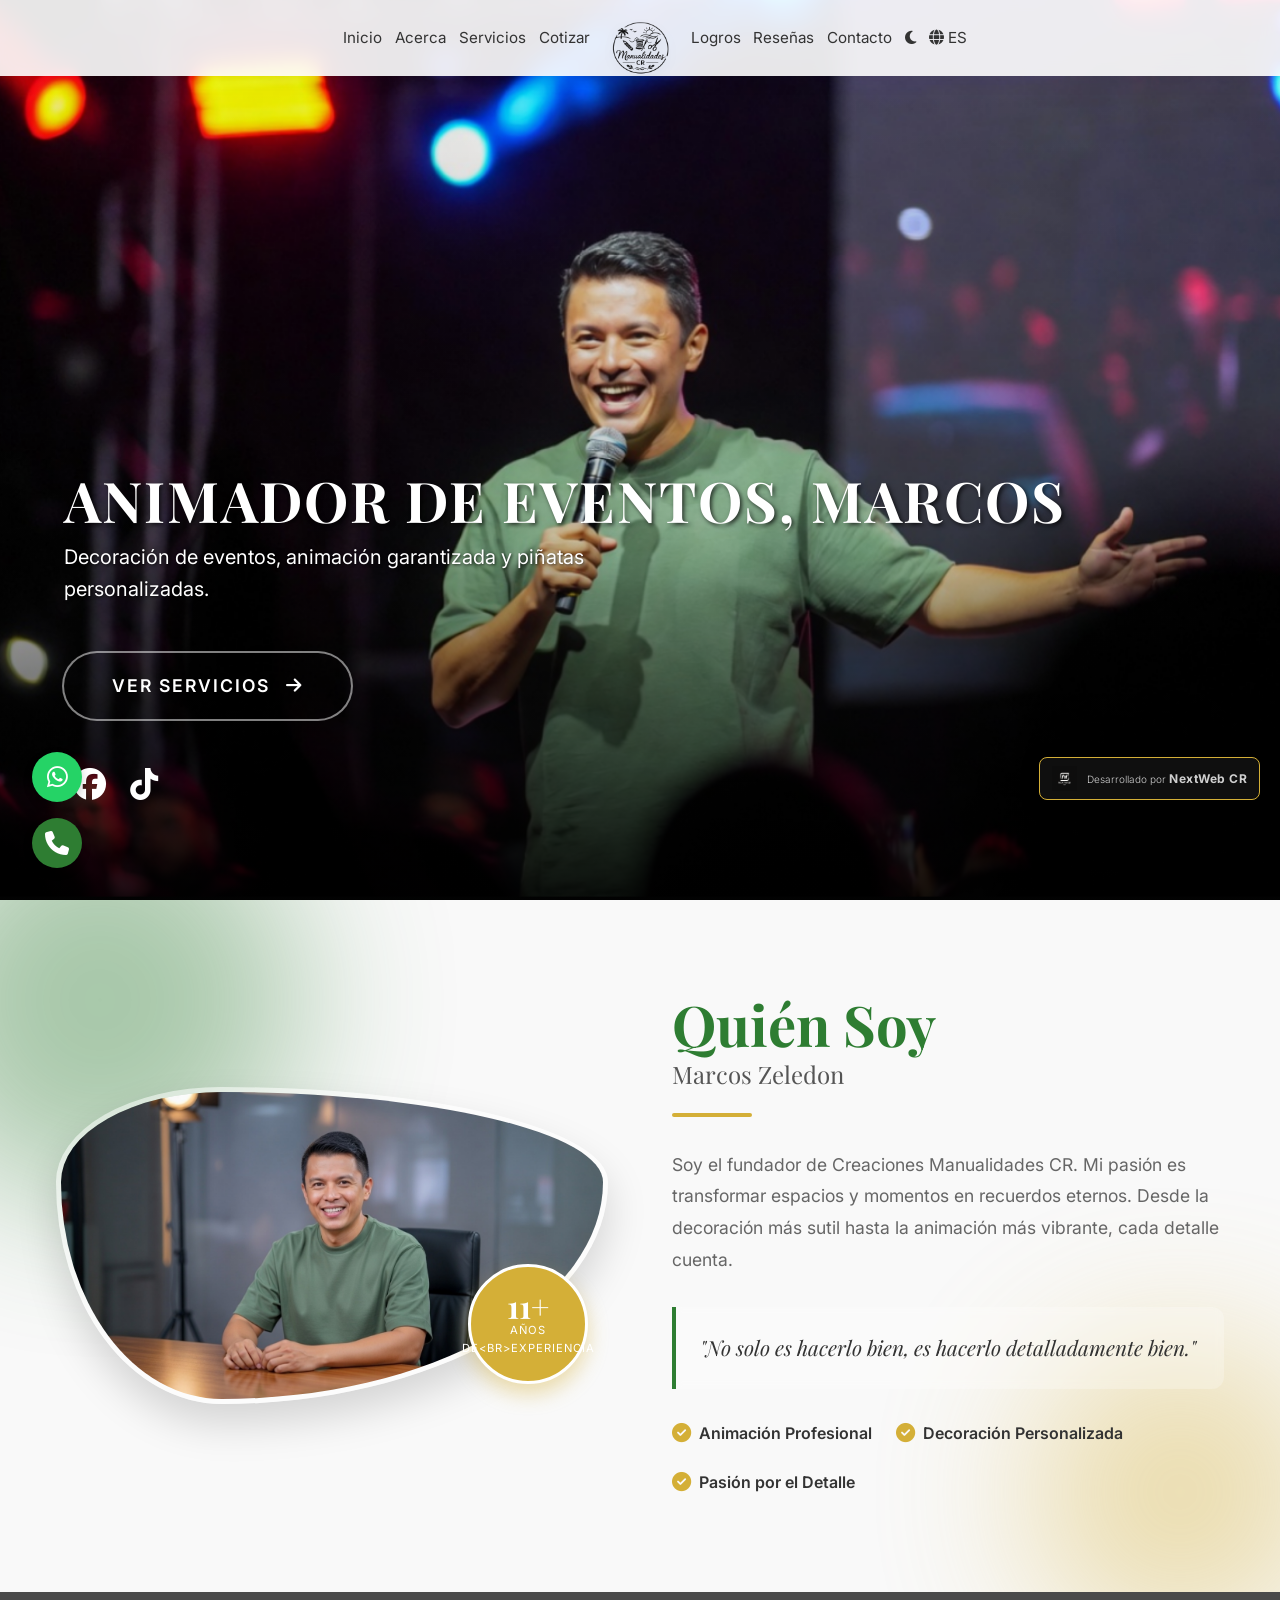
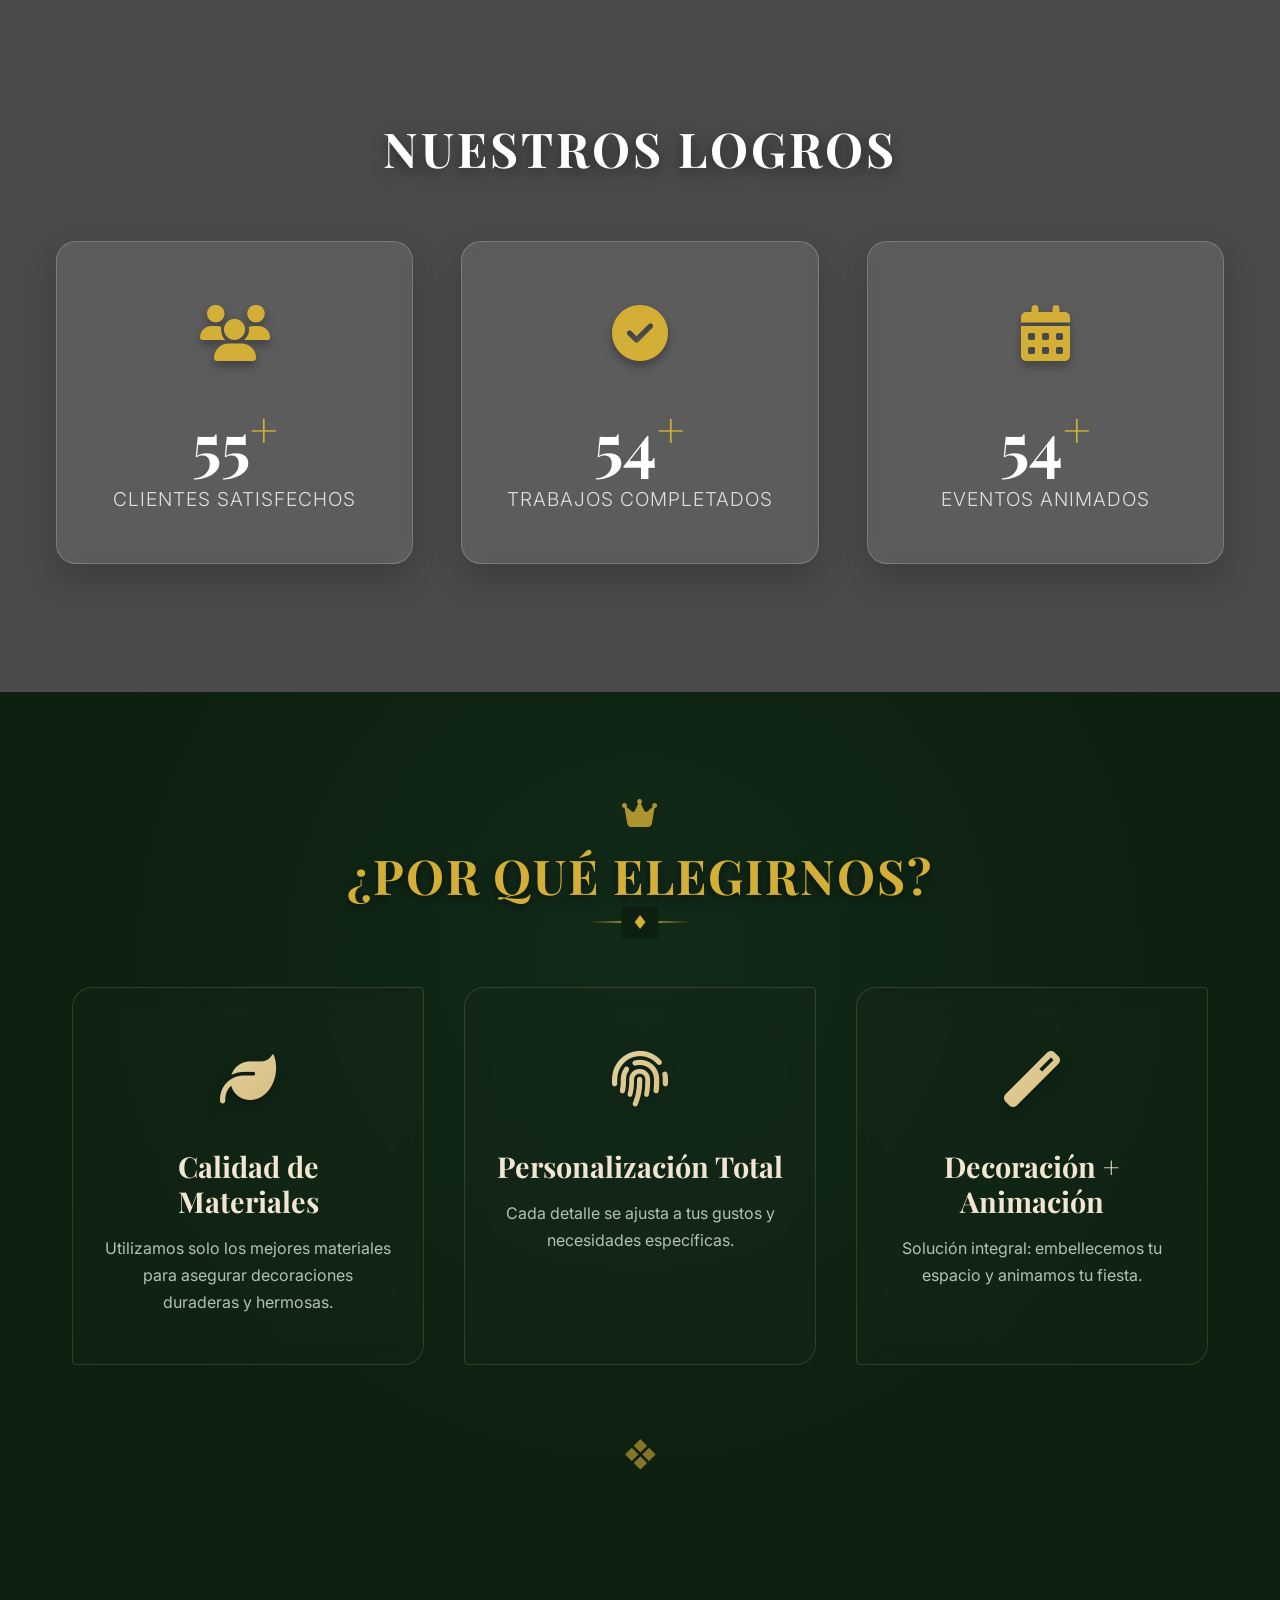
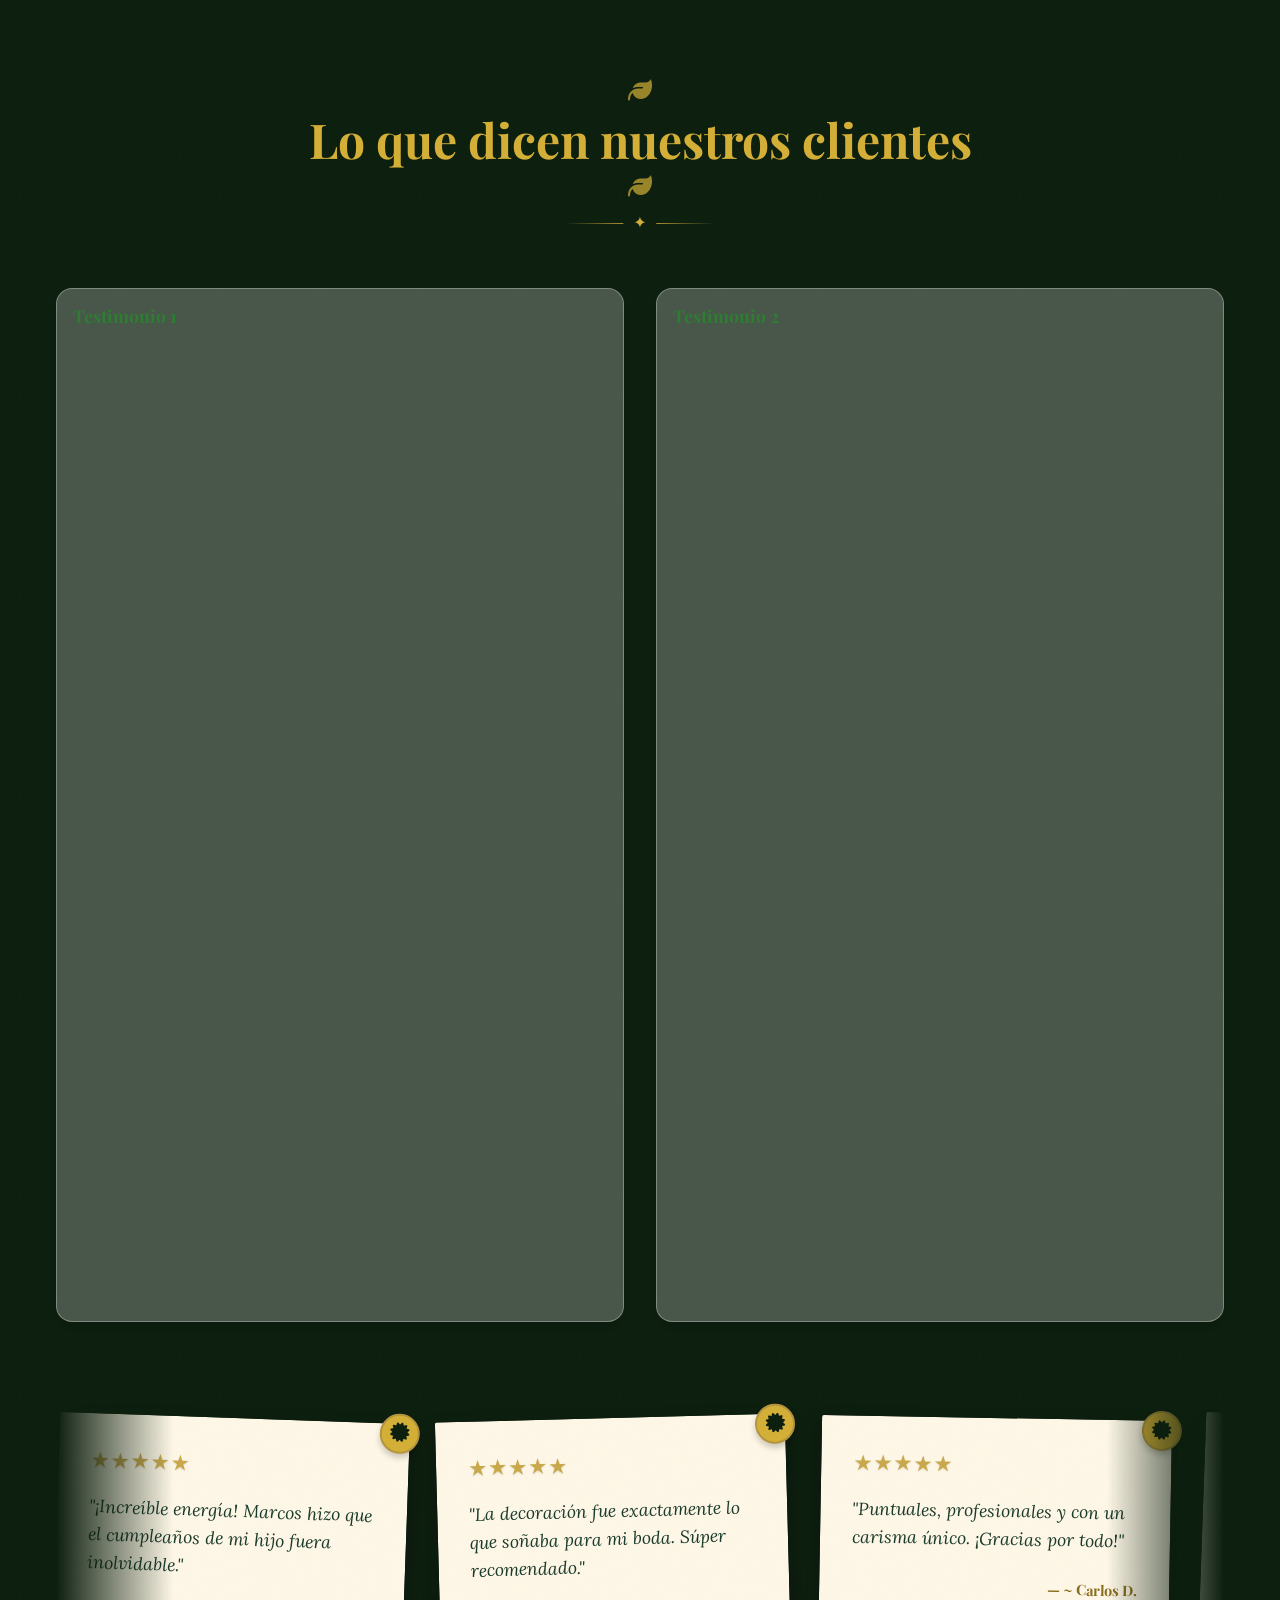
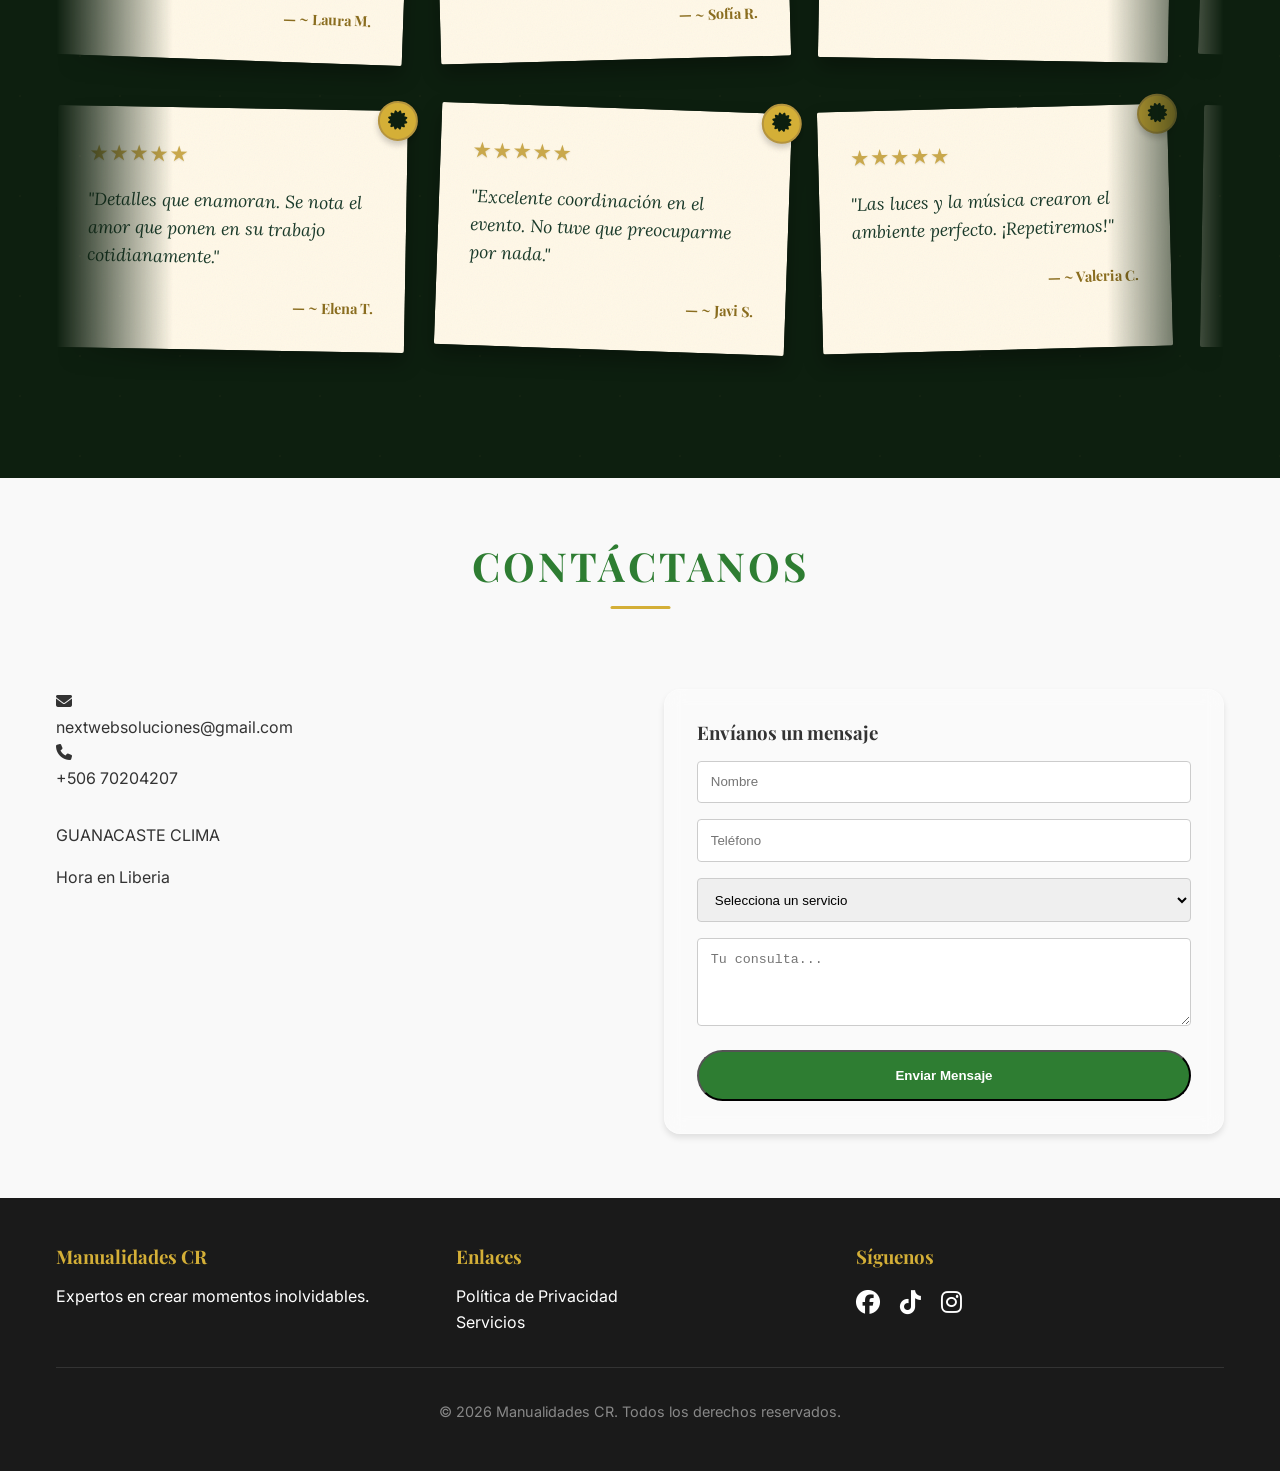
<file: index.html>
<!DOCTYPE html>
<html lang="es">

<head>
    <meta charset="UTF-8">
    <meta name="viewport" content="width=device-width, initial-scale=1.0">
    <title>Manualidades CR - Eventos Inolvidables</title>
    <!-- Fonts -->
    <link
        href="https://fonts.googleapis.com/css2?family=Inter:wght@400;600&family=Playfair+Display:wght@700&family=Lora:ital,wght@0,400;0,600;1,400&display=swap"
        rel="stylesheet">
    <!-- Font Awesome -->
    <link rel="stylesheet" href="https://cdnjs.cloudflare.com/ajax/libs/font-awesome/6.4.0/css/all.min.css">
    <!-- Styles -->
    <link rel="stylesheet" href="css/style.css">
</head>

<body>

    <!-- Navbar -->
    <nav class="navbar">
        <div class="container">
            <!-- Left Links -->
            <div class="nav-links nav-group left">
                <a href="#inicio" data-i18n="nav_home">Inicio</a>
                <a href="#acerca" data-i18n="nav_about">Acerca</a>
                <a href="servicios.html" data-i18n="nav_services">Servicios</a>
                <a href="servicios.html#cotizacion" data-i18n="nav_quote">Cotizar</a>
            </div>

            <!-- Center Logo -->
            <a href="#" class="logo">
                <img src="img/logo/logo.png" alt="Manualidades CR Logo">
            </a>

            <!-- Mobile Toggle -->
            <div class="nav-toggle">
                <i class="fas fa-bars"></i>
            </div>

            <!-- Right Links -->
            <div class="nav-links nav-group right">
                <a href="#logros" data-i18n="nav_achivements">Logros</a>
                <a href="#resenas" data-i18n="nav_reviews">Reseñas</a>
                <a href="#contacto" data-i18n="nav_contact">Contacto</a>
                <a href="#" id="theme-toggle"><i class="fas fa-moon"></i></a>
                <a href="#" id="lang-toggle"><i class="fas fa-globe"></i> <span class="lang-text">ES</span></a>
            </div>
        </div>
    </nav>

    <!-- Hero Section -->
    <section id="inicio" class="hero">
        <!-- Hero Slider Background -->
        <div class="hero-slider">
            <!-- Slide 1: Image 1 -->
            <div class="hero-slide active" data-text="Animador de eventos, Marcos"
                data-i18n-data-text="hero_slide1_text">
                <div class="slide-img" style="background-image: url('img/hero/hero1.png');"></div>
            </div>

            <!-- Slide 2: Image 2 -->
            <div class="hero-slide" data-text="Llevo mi arte a cualquier evento" data-i18n-data-text="hero_slide2_text">
                <div class="slide-img" style="background-image: url('img/hero/hero2.png');"></div>
            </div>

            <!-- Slide 3: Video -->
            <div class="hero-slide" data-text="Decoro tu evento a detalle personalizado"
                data-i18n-data-text="hero_slide3_text">
                <video autoplay muted loop playsinline poster="img/hero/hero2.png">
                    <source src="img/hero/herovideo.mp4" type="video/mp4">
                    Tu navegador no soporta videos HTML5.
                </video>
            </div>
        </div>

        <div class="hero-overlay"></div>
        <div class="hero-content container">
            <h1 id="hero-title" data-i18n="hero_title">Animador de eventos, Marcos</h1>
            <p data-i18n="hero_subtitle">Decoración de eventos, animación garantizada y piñatas personalizadas.</p>
            <a href="servicios.html" class="btn-creative" data-i18n="hero_cta">
                Ver Servicios <i class="fas fa-arrow-right"></i>
            </a>
            <div class="hero-socials" style="margin-top: 2rem;">
                <a href="https://www.facebook.com/profile.php?id=61584523928767&locale=es_LA" target="_blank" rel="noopener noreferrer" style="color: white; font-size: 2rem; margin: 0 10px;"><i class="fab fa-facebook"></i></a>
                <a href="https://www.tiktok.com/@nextweb.cr?is_from_webapp=1&sender_device=pc" target="_blank" rel="noopener noreferrer" style="color: white; font-size: 2rem; margin: 0 10px;"><i class="fab fa-tiktok"></i></a>
            </div>
        </div>
    </section>

    <!-- Acerca De (Quien soy) - Redesigned -->
    <section id="acerca" class="section relative-section">
        <!-- Decorative Background Elements -->
        <div class="blob-bg blob-1"></div>
        <div class="blob-bg blob-2"></div>

        <div class="container relative-z">
            <div class="about-wrapper">
                <div class="about-image-container">
                    <div class="image-frame">
                        <img src="img/acerca/acerca1.png" alt="Marcos Zeledon" class="about-img-creative">
                    </div>
                    <div class="experience-badge floating-anim">
                        <span class="years" data-i18n="about_years_badge_val">11+</span>
                        <span class="label" data-i18n="about_years_badge_text">Años de<br>Experiencia</span>
                    </div>
                </div>

                <div class="about-content-creative">
                    <h2 class="section-title-lg" data-i18n="about_title">Quién Soy</h2>
                    <h3 class="subtitle-creative" data-i18n="about_subtitle">Marcos Zeledon</h3>
                    <div class="divider-line"></div>

                    <p class="about-desc-lg" data-i18n="about_desc">
                        Soy el fundador de <strong>Creaciones Manualidades CR</strong>. Mi pasión es transformar
                        espacios y momentos en recuerdos eternos.
                        Desde la decoración más sutil hasta la animación más vibrante, cada detalle cuenta.
                    </p>

                    <blockquote class="quote-creative">
                        <p data-i18n="about_quality">"No solo es hacerlo bien, es hacerlo <span
                                class="highlight">detalladamente bien</span>."</p>
                    </blockquote>

                    <ul class="about-features">
                        <li><i class="fas fa-check-circle"></i> Animación Profesional</li>
                        <li><i class="fas fa-check-circle"></i> Decoración Personalizada</li>
                        <li><i class="fas fa-check-circle"></i> Pasión por el Detalle</li>
                    </ul>
                </div>
            </div>
        </div>
    </section>

    <!-- Logros - Redesigned -->
    <section id="logros" class="section achievements-section">
        <div class="achievements-overlay"></div>
        <div class="container relative-z">
            <h2 class="text-center section-title-light" data-i18n="achievements_title">Nuestros Logros</h2>
            <div class="achievements-grid">
                <!-- Stat Item 1 -->
                <div class="stat-card glass-effect">
                    <div class="stat-icon">
                        <i class="fas fa-users"></i>
                    </div>
                    <div class="stat-number" data-target="100">0</div>
                    <p class="stat-label" data-i18n="stat_clients">Clientes Satisfechos</p>
                </div>

                <!-- Stat Item 2 -->
                <div class="stat-card glass-effect">
                    <div class="stat-icon">
                        <i class="fas fa-check-circle"></i>
                    </div>
                    <div class="stat-number" data-target="100">0</div>
                    <p class="stat-label" data-i18n="stat_works">Trabajos Completados</p>
                </div>

                <!-- Stat Item 3 -->
                <div class="stat-card glass-effect">
                    <div class="stat-icon">
                        <i class="fas fa-calendar-alt"></i>
                    </div>
                    <div class="stat-number" data-target="150">0</div>
                    <p class="stat-label" data-i18n="stat_events">Eventos Animados</p>
                </div>
            </div>
        </div>
    </section>

    <!-- Beneficios -->
    <!-- Benefits (Luxury Redesign) -->
    <section id="beneficios" class="benefits-luxury">
        <!-- Background Texture/Decoration -->
        <div class="benefits-bg-decoration"></div>

        <div class="container" style="position: relative; z-index: 2;">
            <!-- Section Header -->
            <div class="section-header-luxury">
                <div class="luxury-icon-top"><i class="fas fa-crown"></i></div>
                <h2 class="section-title-luxury" data-i18n="benefits_title">¿Por qué elegirnos?</h2>
                <div class="luxury-underline"></div>
            </div>

            <div class="benefits-grid-luxury">
                <!-- Card 1 -->
                <div class="benefit-card-luxury">
                    <div class="card-content-reset">
                        <div class="icon-luxury">
                            <i class="fas fa-leaf"></i>
                        </div>
                        <h3 data-i18n="benefit_1">Calidad de Materiales</h3>
                        <p data-i18n="benefit_1_desc">Utilizamos solo los mejores materiales para asegurar decoraciones
                            duraderas y hermosas.</p>
                    </div>
                </div>

                <!-- Card 2 -->
                <div class="benefit-card-luxury">
                    <div class="card-content-reset">
                        <div class="icon-luxury">
                            <i class="fas fa-fingerprint"></i>
                        </div>
                        <h3 data-i18n="benefit_2">Personalización Total</h3>
                        <p data-i18n="benefit_2_desc">Cada detalle se ajusta a tus gustos y necesidades específicas.</p>
                    </div>
                </div>

                <!-- Card 3 -->
                <div class="benefit-card-luxury">
                    <div class="card-content-reset">
                        <div class="icon-luxury">
                            <i class="fas fa-magic"></i>
                        </div>
                        <h3 data-i18n="benefit_3">Decoración + Animación</h3>
                        <p data-i18n="benefit_3_desc">Solución integral: embellecemos tu espacio y animamos tu fiesta.
                        </p>
                    </div>
                </div>
            </div>

            <!-- Section Footer Decoration -->
            <div class="section-footer-luxury">
                <span class="luxury-divider-bottom">❖</span>
            </div>
        </div>
    </section>

    <!-- Reseñas (Luxury Editorial) -->
    <section id="resenas" class="reviews-luxury-section">
        <div class="luxury-texture-overlay"></div>
        <div class="container" style="position: relative; z-index: 2;">
            <!-- Editorial Header -->
            <div class="section-header-editorial">
                <span class="ornament-side left"><i class="fas fa-leaf"></i></span>
                <h2 class="section-title-editorial" data-i18n="reviews_title">Lo que dicen nuestros clientes</h2>
                <span class="ornament-side right"><i class="fas fa-leaf"></i></span>
                <div class="editorial-divider-bottom"></div>
            </div>

            <!-- Video Testimonials -->
            <div class="grid video-grid-luxury" style="grid-template-columns: 1fr 1fr; gap: 2rem; margin-bottom: 4rem;">
                <div class="video-container glass-card">
                    <h4>Testimonio 1</h4>
                    <div style="padding:181.82% 0 0 0;position:relative;"><iframe
                            src="https://player.vimeo.com/video/1165512636?title=0&amp;byline=0&amp;portrait=0&amp;badge=0&amp;autopause=0&amp;player_id=0&amp;app_id=58479"
                            frameborder="0"
                            allow="autoplay; fullscreen; picture-in-picture; clipboard-write; encrypted-media; web-share"
                            referrerpolicy="strict-origin-when-cross-origin"
                            style="position:absolute;top:0;left:0;width:100%;height:100%;" title="Reseña1"></iframe>
                    </div>
                    <script src="https://player.vimeo.com/api/player.js"></script>
                </div>
                <div class="video-container glass-card">
                    <h4>Testimonio 2</h4>
                    <div style="padding:181.82% 0 0 0;position:relative;"><iframe
                            src="https://player.vimeo.com/video/1165514739?title=0&amp;byline=0&amp;portrait=0&amp;badge=0&amp;autopause=0&amp;player_id=0&amp;app_id=58479"
                            frameborder="0"
                            allow="autoplay; fullscreen; picture-in-picture; clipboard-write; encrypted-media; web-share"
                            referrerpolicy="strict-origin-when-cross-origin"
                            style="position:absolute;top:0;left:0;width:100%;height:100%;" title="Reseña2"></iframe>
                    </div>
                    <script src="https://player.vimeo.com/api/player.js"></script>
                </div>
            </div>

            <!-- Infinite Scroll Marquee -->
            <div class="reviews-marquee-luxury">
                <!-- Row 1: Right to Left (Wait, prompt says Top Right, Bottom Left or vice versa) -->
                <!-- Prompt: "fila superior va hacia la derecha, la inferior hacia la izquierda" -->

                <!-- Row 1 (Top -> Right) -->
                <div class="marquee-row marquee-right">
                    <div class="marquee-content">
                        <!-- Review 1 -->
                        <div class="review-scroll-card rotation-1">
                            <div class="wax-seal"><i class="fas fa-certificate"></i></div>
                            <div class="stars">★★★★★</div>
                            <p>"¡Increíble energía! Marcos hizo que el cumpleaños de mi hijo fuera inolvidable."</p>
                            <small>~ Laura M.</small>
                        </div>
                        <!-- Review 2 -->
                        <div class="review-scroll-card rotation-2">
                            <div class="wax-seal"><i class="fas fa-certificate"></i></div>
                            <div class="stars">★★★★★</div>
                            <p>"La decoración fue exactamente lo que soñaba para mi boda. Súper recomendado."</p>
                            <small>~ Sofía R.</small>
                        </div>
                        <!-- Review 3 -->
                        <div class="review-scroll-card rotation-3">
                            <div class="wax-seal"><i class="fas fa-certificate"></i></div>
                            <div class="stars">★★★★★</div>
                            <p>"Puntuales, profesionales y con un carisma único. ¡Gracias por todo!"</p>
                            <small>~ Carlos D.</small>
                        </div>
                        <!-- Review 4 -->
                        <div class="review-scroll-card rotation-1">
                            <div class="wax-seal"><i class="fas fa-certificate"></i></div>
                            <div class="stars">★★★★☆</div>
                            <p>"Gran variedad de paquetes y precios justos. La piñata quedó hermosa."</p>
                            <small>~ Andrea G.</small>
                        </div>
                        <!-- Review 5 -->
                        <div class="review-scroll-card rotation-2">
                            <div class="wax-seal"><i class="fas fa-certificate"></i></div>
                            <div class="stars">★★★★★</div>
                            <p>"La animación mantuvo a todos los niños entretenidos por horas. Un éxito."</p>
                            <small>~ Miguel P.</small>
                        </div>
                    </div>
                    <!-- Duplicate for loop -->
                    <div class="marquee-content">
                        <div class="review-scroll-card rotation-1">
                            <div class="wax-seal"><i class="fas fa-certificate"></i></div>
                            <div class="stars">★★★★★</div>
                            <p>"¡Increíble energía! Marcos hizo que el cumpleaños de mi hijo fuera inolvidable."</p>
                            <small>~ Laura M.</small>
                        </div>
                        <div class="review-scroll-card rotation-2">
                            <div class="wax-seal"><i class="fas fa-certificate"></i></div>
                            <div class="stars">★★★★★</div>
                            <p>"La decoración fue exactamente lo que soñaba para mi boda. Súper recomendado."</p>
                            <small>~ Sofía R.</small>
                        </div>
                        <div class="review-scroll-card rotation-3">
                            <div class="wax-seal"><i class="fas fa-certificate"></i></div>
                            <div class="stars">★★★★★</div>
                            <p>"Puntuales, profesionales y con un carisma único. ¡Gracias por todo!"</p>
                            <small>~ Carlos D.</small>
                        </div>
                        <div class="review-scroll-card rotation-1">
                            <div class="wax-seal"><i class="fas fa-certificate"></i></div>
                            <div class="stars">★★★★☆</div>
                            <p>"Gran variedad de paquetes y precios justos. La piñata quedó hermosa."</p>
                            <small>~ Andrea G.</small>
                        </div>
                        <div class="review-scroll-card rotation-2">
                            <div class="wax-seal"><i class="fas fa-certificate"></i></div>
                            <div class="stars">★★★★★</div>
                            <p>"La animación mantuvo a todos los niños entretenidos por horas. Un éxito."</p>
                            <small>~ Miguel P.</small>
                        </div>
                    </div>
                </div>

                <!-- Row 2 (Bottom -> Left) -->
                <div class="marquee-row marquee-left">
                    <div class="marquee-content">
                        <!-- Review 6 -->
                        <div class="review-scroll-card rotation-3">
                            <div class="wax-seal"><i class="fas fa-certificate"></i></div>
                            <div class="stars">★★★★★</div>
                            <p>"Detalles que enamoran. Se nota el amor que ponen en su trabajo cotidianamente."</p>
                            <small>~ Elena T.</small>
                        </div>
                        <!-- Review 7 -->
                        <div class="review-scroll-card rotation-1">
                            <div class="wax-seal"><i class="fas fa-certificate"></i></div>
                            <div class="stars">★★★★★</div>
                            <p>"Excelente coordinación en el evento. No tuve que preocuparme por nada."</p>
                            <small>~ Javi S.</small>
                        </div>
                        <!-- Review 8 -->
                        <div class="review-scroll-card rotation-2">
                            <div class="wax-seal"><i class="fas fa-certificate"></i></div>
                            <div class="stars">★★★★★</div>
                            <p>"Las luces y la música crearon el ambiente perfecto. ¡Repetiremos!"</p>
                            <small>~ Valeria C.</small>
                        </div>
                        <!-- Review 9 -->
                        <div class="review-scroll-card rotation-3">
                            <div class="wax-seal"><i class="fas fa-certificate"></i></div>
                            <div class="stars">★★★★★</div>
                            <p>"Muy creativos con la temática de la fiesta. A todos les encantó."</p>
                            <small>~ Daniel R.</small>
                        </div>
                        <!-- Review 10 -->
                        <div class="review-scroll-card rotation-1">
                            <div class="wax-seal"><i class="fas fa-certificate"></i></div>
                            <div class="stars">★★★★★</div>
                            <p>"Servicio 10/10. Desde la primera reunión hasta el final del evento, todo fluyó."</p>
                            <small>~ Mónica L.</small>
                        </div>
                    </div>
                    <!-- Duplicate -->
                    <div class="marquee-content">
                        <div class="review-scroll-card rotation-3">
                            <div class="wax-seal"><i class="fas fa-certificate"></i></div>
                            <div class="stars">★★★★★</div>
                            <p>"Detalles que enamoran. Se nota el amor que ponen en su trabajo cotidianamente."</p>
                            <small>~ Elena T.</small>
                        </div>
                        <div class="review-scroll-card rotation-1">
                            <div class="wax-seal"><i class="fas fa-certificate"></i></div>
                            <div class="stars">★★★★★</div>
                            <p>"Excelente coordinación en el evento. No tuve que preocuparme por nada."</p>
                            <small>~ Javi S.</small>
                        </div>
                        <div class="review-scroll-card rotation-2">
                            <div class="wax-seal"><i class="fas fa-certificate"></i></div>
                            <div class="stars">★★★★★</div>
                            <p>"Las luces y la música crearon el ambiente perfecto. ¡Repetiremos!"</p>
                            <small>~ Valeria C.</small>
                        </div>
                        <div class="review-scroll-card rotation-3">
                            <div class="wax-seal"><i class="fas fa-certificate"></i></div>
                            <div class="stars">★★★★★</div>
                            <p>"Muy creativos con la temática de la fiesta. A todos les encantó."</p>
                            <small>~ Daniel R.</small>
                        </div>
                        <div class="review-scroll-card rotation-1">
                            <div class="wax-seal"><i class="fas fa-certificate"></i></div>
                            <div class="stars">★★★★★</div>
                            <p>"Servicio 10/10. Desde la primera reunión hasta el final del evento, todo fluyó."</p>
                            <small>~ Mónica L.</small>
                        </div>
                    </div>
                </div>
            </div>
        </div>
    </section>

    <!-- Contacto -->
    <section id="contacto" class="section">
        <div class="container">
            <h2 class="section-title-creative" data-i18n="contact_title">Contáctanos</h2>

            <div class="grid" style="grid-template-columns: 1fr 1fr; gap: 3rem; margin-top: 2rem;">
                <!-- Contact Info & Widgets -->
                <div class="contact-info">
                    <div class="contact-item">
                        <i class="fas fa-envelope"></i>
                        <p>nextwebsoluciones@gmail.com</p>
                    </div>
                    <div class="contact-item">
                        <i class="fas fa-phone"></i>
                        <p>+506 70204207</p>
                    </div>

                    <!-- Weather Widget -->
                    <div class="weather-widget" style="margin-top: 2rem;">
                        <a class="weatherwidget-io" href="https://forecast7.com/es/10d63n85d44/liberia/"
                            data-label_1="GUANACASTE" data-label_2="CLIMA" data-theme="kiwi">GUANACASTE CLIMA</a>
                        <script>
                            !function (d, s, id) { var js, fjs = d.getElementsByTagName(s)[0]; if (!d.getElementById(id)) { js = d.createElement(s); js.id = id; js.src = 'https://weatherwidget.io/js/widget.min.js'; fjs.parentNode.insertBefore(js, fjs); } }(document, 'script', 'weatherwidget-io-js');
                        </script>
                    </div>

                    <!-- Clock Widget -->
                    <div class="clock-widget" style="margin-top: 1rem;">
                        <script src="https://cdn.logwork.com/widget/digital.js"></script>
                        <a href="https://logwork.com/current-time-in-liberia-costa-rica-guanacaste"
                            class="digital-clock" data-style="flip" data-size="300" data-timezone="America/Costa_Rica"
                            data-language="es">Hora en Liberia</a>
                    </div>
                </div>

                <!-- Contact Form -->
                <form class="glass-card">
                    <h3 data-i18n="form_title">Envíanos un mensaje</h3>
                    <div style="margin-bottom: 1rem;">
                        <input type="text" placeholder="Nombre" data-i18n-placeholder="form_name_ph"
                            style="width: 100%; padding: 0.8rem; border-radius: 4px; border: 1px solid #ccc;">
                    </div>
                    <div style="margin-bottom: 1rem;">
                        <input type="tel" placeholder="Teléfono" data-i18n-placeholder="form_phone_ph"
                            style="width: 100%; padding: 0.8rem; border-radius: 4px; border: 1px solid #ccc;">
                    </div>
                    <div style="margin-bottom: 1rem;">
                        <select style="width: 100%; padding: 0.8rem; border-radius: 4px; border: 1px solid #ccc;">
                            <option value="" data-i18n="form_select_default">Selecciona un servicio</option>
                            <option value="animacion" data-i18n="form_opt_anim">Animación</option>
                            <option value="decoracion" data-i18n="form_opt_decor">Decoración</option>
                            <option value="pinatas" data-i18n="form_opt_pinatas">Piñatas</option>
                        </select>
                    </div>
                    <div style="margin-bottom: 1rem;">
                        <textarea placeholder="Tu consulta..." rows="4" data-i18n-placeholder="form_msg_ph"
                            style="width: 100%; padding: 0.8rem; border-radius: 4px; border: 1px solid #ccc;"></textarea>
                    </div>
                    <button type="submit" class="btn-primary" style="width: 100%;" data-i18n="form_btn">Enviar
                        Mensaje</button>
                </form>
            </div>
        </div>
    </section>

    <!-- Footer -->
    <footer class="footer">
        <div class="container">
            <div class="footer-content">
                <div class="footer-col">
                    <h3>Manualidades CR</h3>
                    <p data-i18n="footer_desc">Expertos en crear momentos inolvidables.</p>
                </div>
                <div class="footer-col">
                    <h3 data-i18n="footer_links_title">Enlaces</h3>
                    <ul>
                        <li><a href="privacidad.html" data-i18n="footer_policy">Política de Privacidad</a></li>
                        <li><a href="servicios.html" data-i18n="nav_services">Servicios</a></li>
                    </ul>
                </div>
                <div class="footer-col">
                    <h3 data-i18n="footer_follow_title">Síguenos</h3>
                    <div class="footer-socials">
                        <a href="https://www.facebook.com/profile.php?id=61584523928767&locale=es_LA" target="_blank" rel="noopener noreferrer"><i class="fab fa-facebook"></i></a>
                        <a href="https://www.tiktok.com/@nextweb.cr?is_from_webapp=1&sender_device=pc" target="_blank" rel="noopener noreferrer"><i class="fab fa-tiktok"></i></a>
                        <a href="https://www.instagram.com/next.webcr/" target="_blank" rel="noopener noreferrer"><i class="fab fa-instagram"></i></a>
                    </div>
                </div>
            </div>
            <div class="footer-bottom">
                <p data-i18n="footer_rights">&copy; 2026 Manualidades CR. Todos los derechos reservados.</p>
            </div>
        </div>
    </footer>

    <!-- Floating Icons -->
    <div class="floating-icons">
        <a href="https://wa.me/50670204207" class="float-icon whatsapp" target="_blank" aria-label="WhatsApp">
            <i class="fab fa-whatsapp"></i>
        </a>
        <a href="tel:+506 70204207" class="float-icon phone" aria-label="Llamar">
            <i class="fas fa-phone"></i>
        </a>
    </div>

    <!-- Floating Developer Badge above Tawk.to -->
    <div class="developer-badge-container">
        <div class="developer-badge">
            <div class="badge-logo">
                <img src="img/logo.png" alt="Logo">
            </div>
            <div class="badge-text">
                <a href="https://nextwebcr.com" target="_blank" rel="noopener noreferrer"
                    style="text-decoration: none; color: inherit;">
                    <span>Desarrollado por <strong>NextWeb CR</strong></span>
                </a>
            </div>
        </div>
    </div>


    <!--Start of Tawk.to Script-->
    <script type="text/javascript">
        var Tawk_API = Tawk_API || {}, Tawk_LoadStart = new Date();
        (function () {
            var s1 = document.createElement("script"), s0 = document.getElementsByTagName("script")[0];
            s1.async = true;
            s1.src = 'https://embed.tawk.to/69633d7c987b03197cb20051/1jelqgcbd';
            s1.charset = 'UTF-8';
            s1.setAttribute('crossorigin', '*');
            s0.parentNode.insertBefore(s1, s0);
        })();
    </script>
    <!--End of Tawk.to Script-->

    <script src="js/translations.js"></script>
    <script src="js/main.js"></script>
    <script src="js/anti-inspection.js"></script>
</body>

</html>
</file>
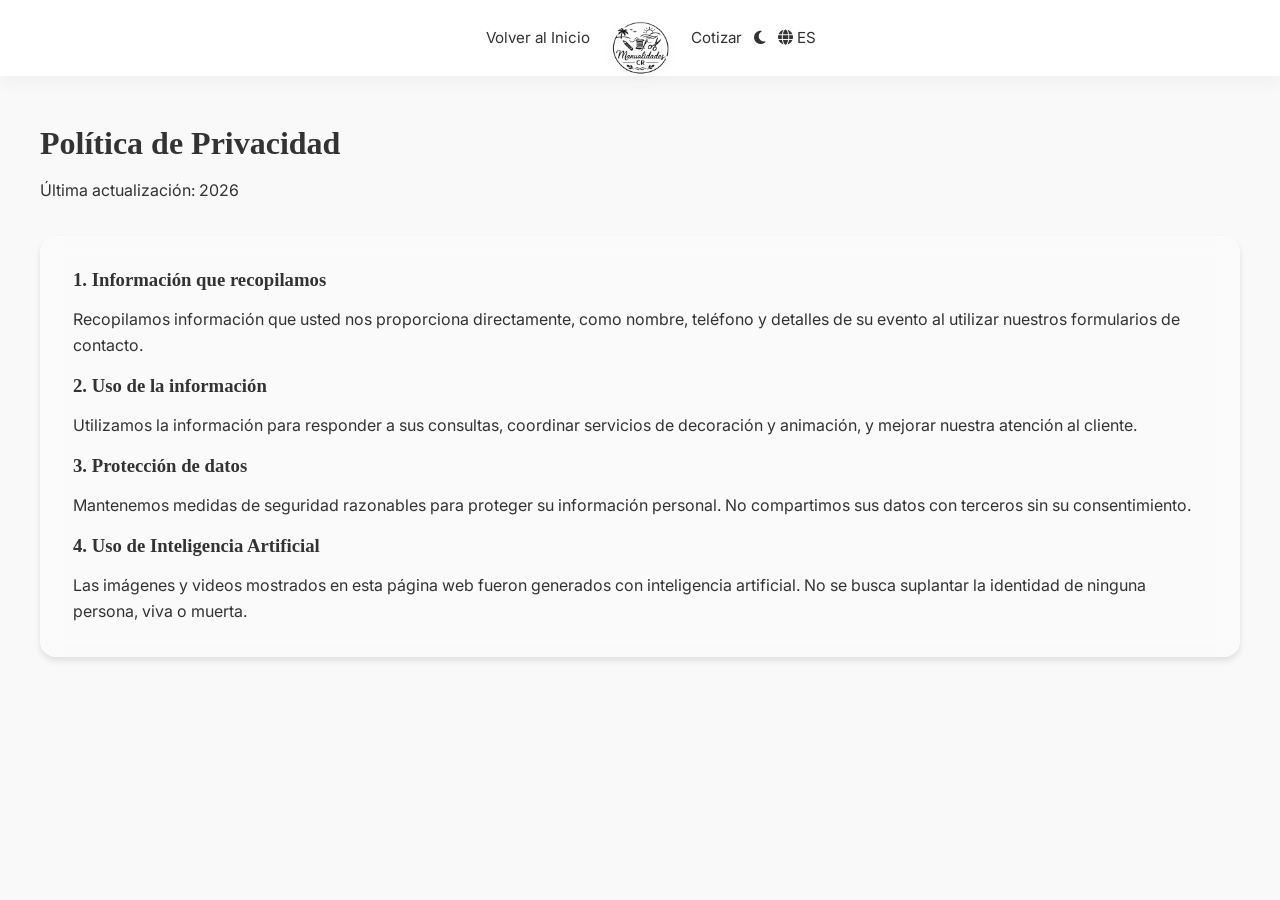
<file: privacidad.html>
<!DOCTYPE html>
<html lang="es">

<head>
    <meta charset="UTF-8">
    <meta name="viewport" content="width=device-width, initial-scale=1.0">
    <title>Política de Privacidad - Manualidades CR</title>
    <link href="https://fonts.googleapis.com/css2?family=Inter:wght@400;600&display=swap" rel="stylesheet">
    <link rel="stylesheet" href="css/style.css">
    <link rel="stylesheet" href="https://cdnjs.cloudflare.com/ajax/libs/font-awesome/6.4.0/css/all.min.css">
</head>

<body>

    <nav class="navbar">
        <div class="container">
            <!-- Left Links -->
            <div class="nav-links nav-group left">
                <a href="index.html" data-i18n="priv_back_btn">Volver al Inicio</a>
            </div>

            <!-- Center Logo -->
            <a href="index.html" class="logo">
                <img src="img/logo/logo.png" alt="Manualidades CR Logo">
            </a>

            <div class="nav-toggle"><i class="fas fa-bars"></i></div>

            <!-- Right Links -->
            <div class="nav-links nav-group right">
                <a href="servicios.html#cotizacion" data-i18n="nav_quote">Cotizar</a>
                <a href="#" id="theme-toggle"><i class="fas fa-moon"></i></a>
                <a href="#" id="lang-toggle"><i class="fas fa-globe"></i> <span class="lang-text">ES</span></a>
            </div>
        </div>
    </nav>

    <div class="container section" style="margin-top: 60px;">
        <h1 data-i18n="priv_title">Política de Privacidad</h1>
        <p data-i18n="priv_update">Última actualización: 2026</p>

        <div class="glass-card" style="margin-top: 2rem;">
            <h3 data-i18n="priv_1_title">1. Información que recopilamos</h3>
            <p data-i18n="priv_1_desc">Recopilamos información que usted nos proporciona directamente, como nombre,
                teléfono y detalles de su
                evento al utilizar nuestros formularios de contacto.</p>

            <h3 style="margin-top: 1rem;" data-i18n="priv_2_title">2. Uso de la información</h3>
            <p data-i18n="priv_2_desc">Utilizamos la información para responder a sus consultas, coordinar servicios de
                decoración y animación,
                y mejorar nuestra atención al cliente.</p>

            <h3 style="margin-top: 1rem;" data-i18n="priv_3_title">3. Protección de datos</h3>
            <p data-i18n="priv_3_desc">Mantenemos medidas de seguridad razonables para proteger su información personal.
                No compartimos sus
                datos con terceros sin su consentimiento.</p>

            <h3 style="margin-top: 1rem;" data-i18n="priv_4_title">4. Uso de Inteligencia Artificial</h3>
            <p data-i18n="priv_4_desc">Las imágenes y videos mostrados en esta página web fueron generados con
                inteligencia artificial. No se busca suplantar la identidad de ninguna persona, viva o muerta.</p>
        </div>
    </div>

    <script src="js/translations.js"></script>
    <script src="js/main.js"></script>
    <script src="js/anti-inspection.js"></script>
</body>

</html>
</file>
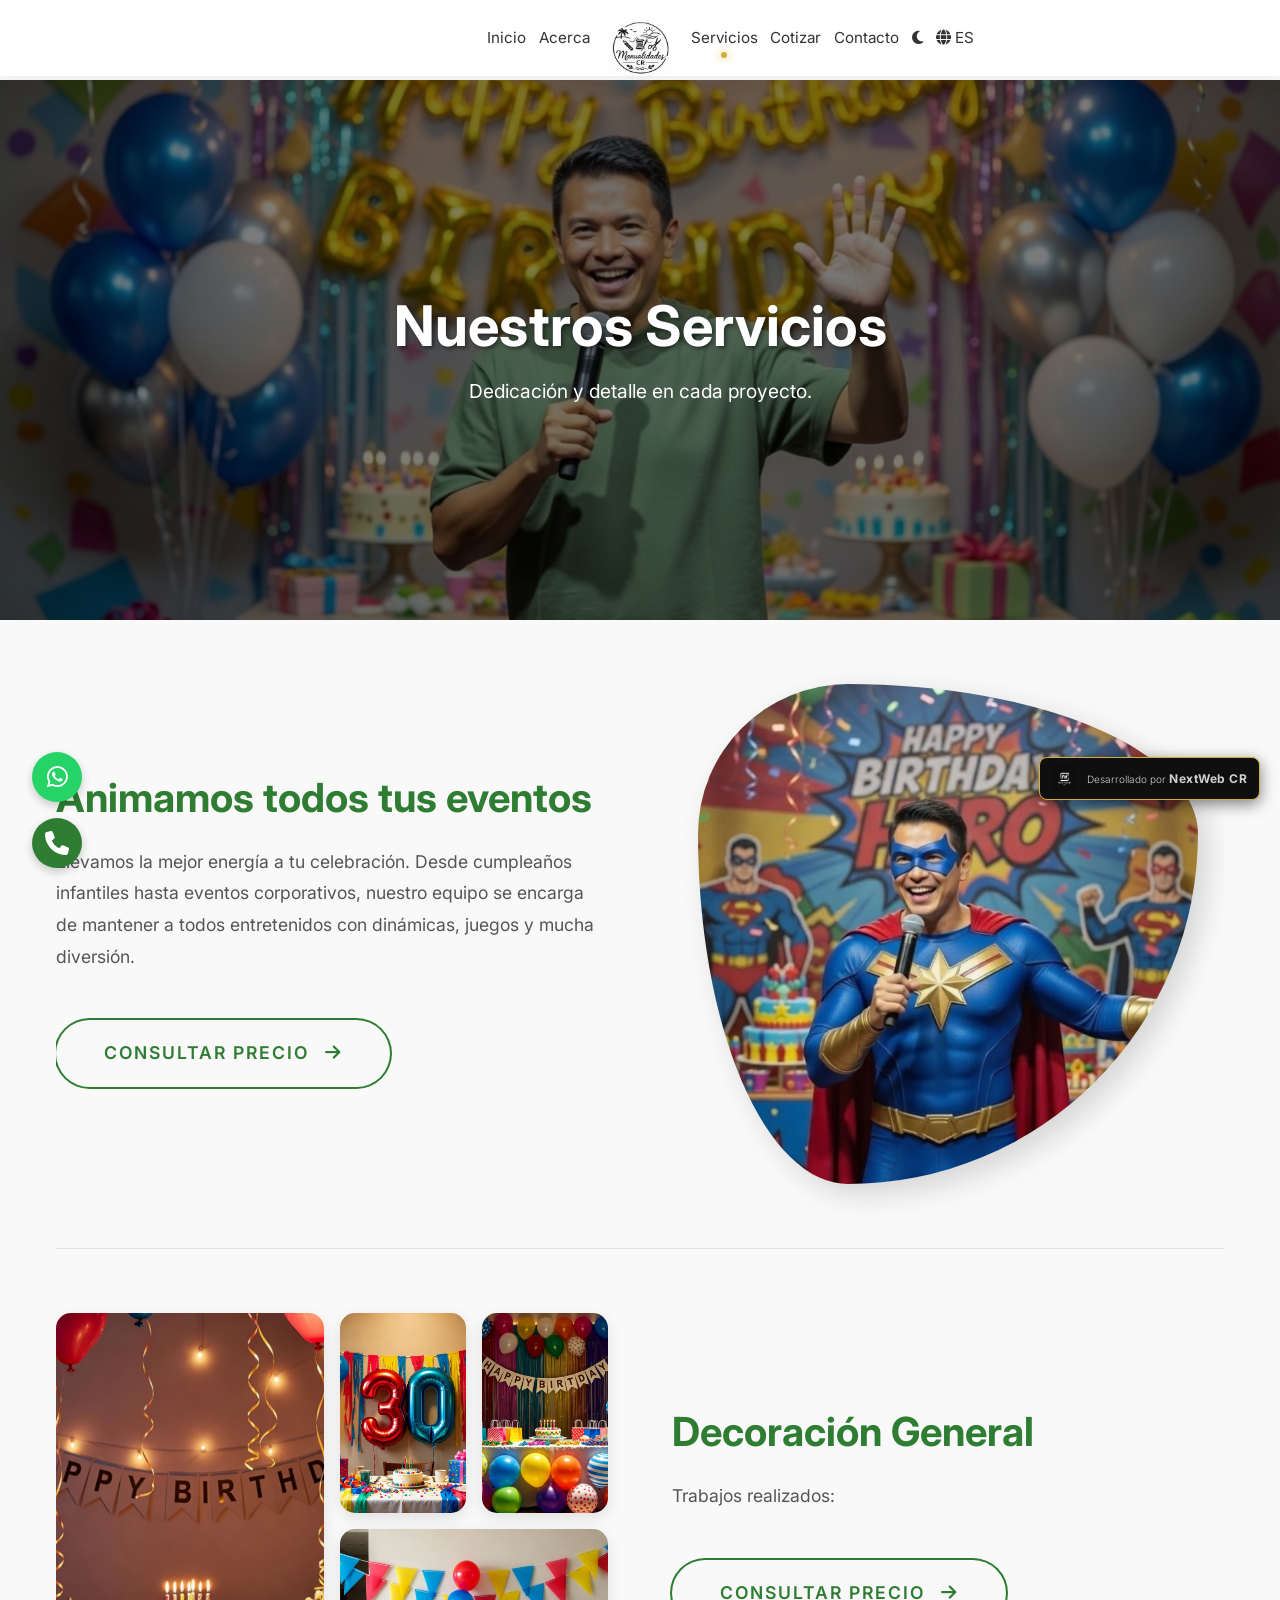
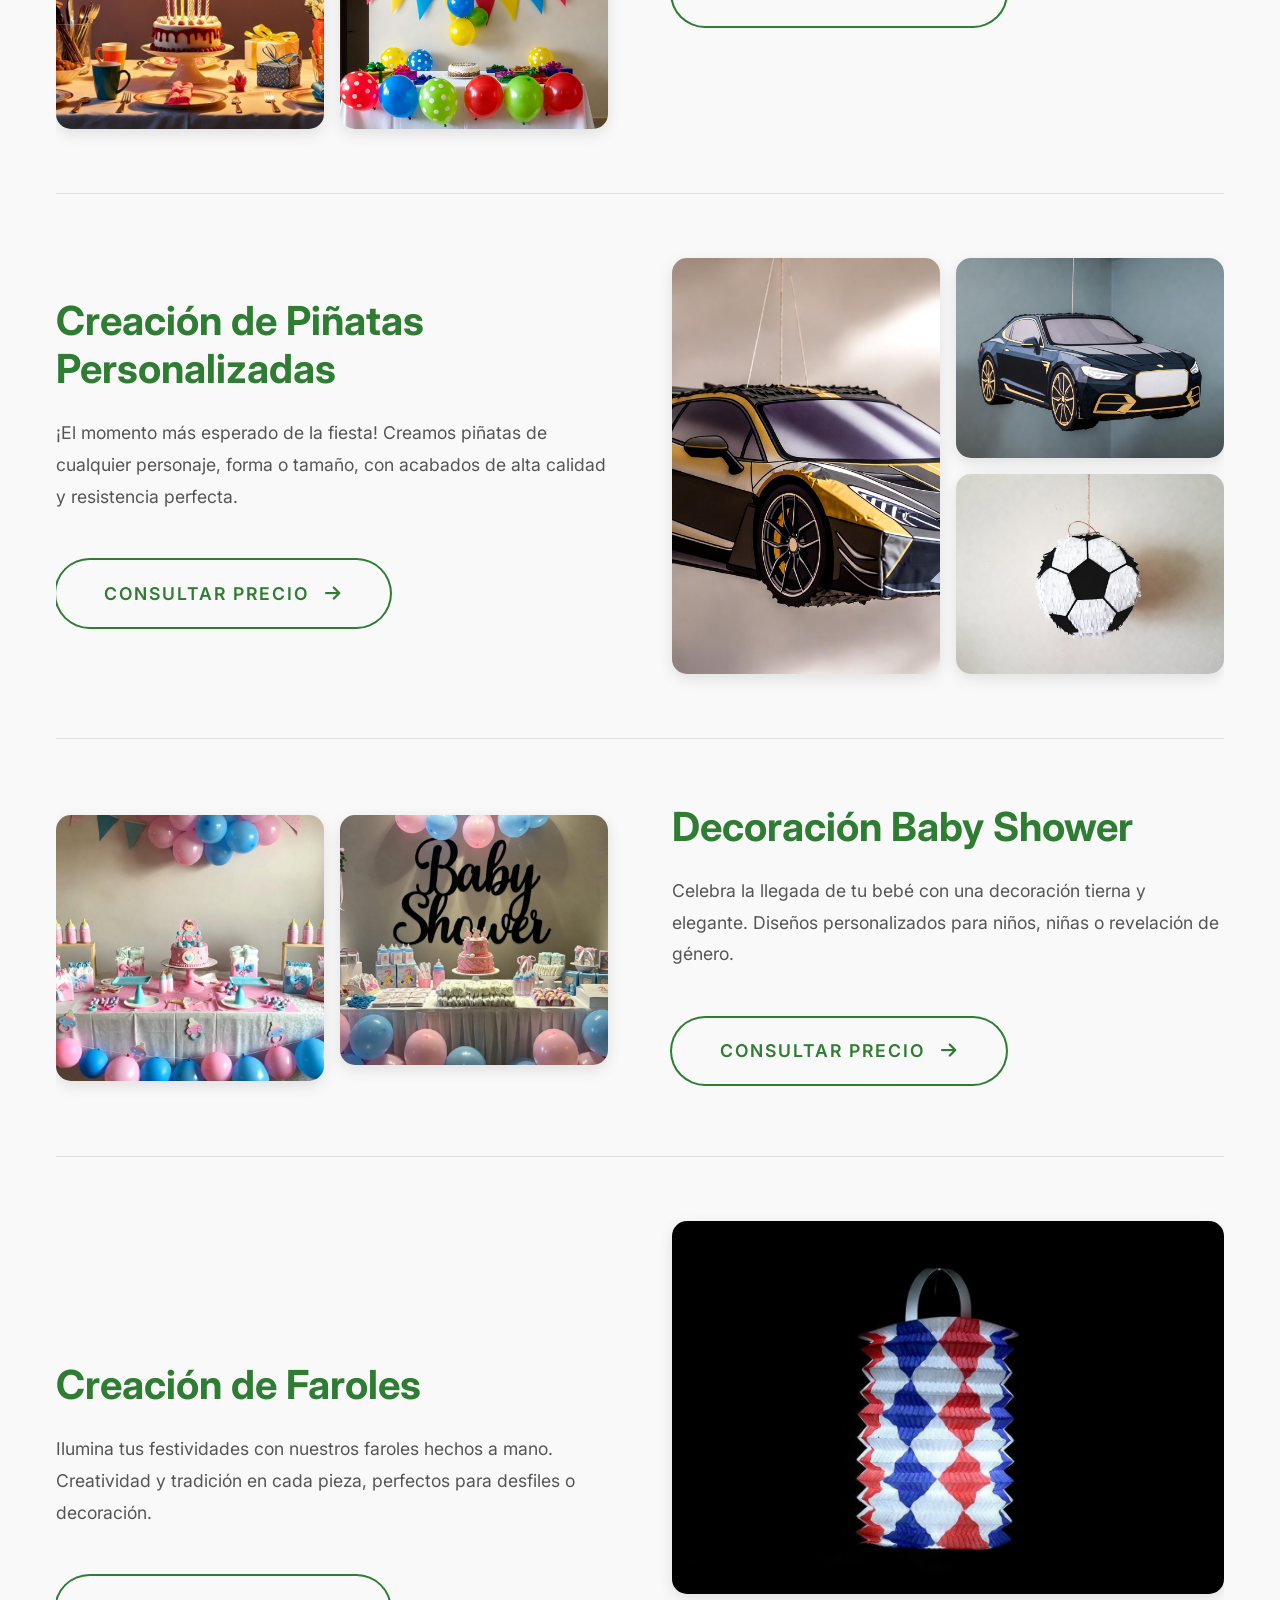
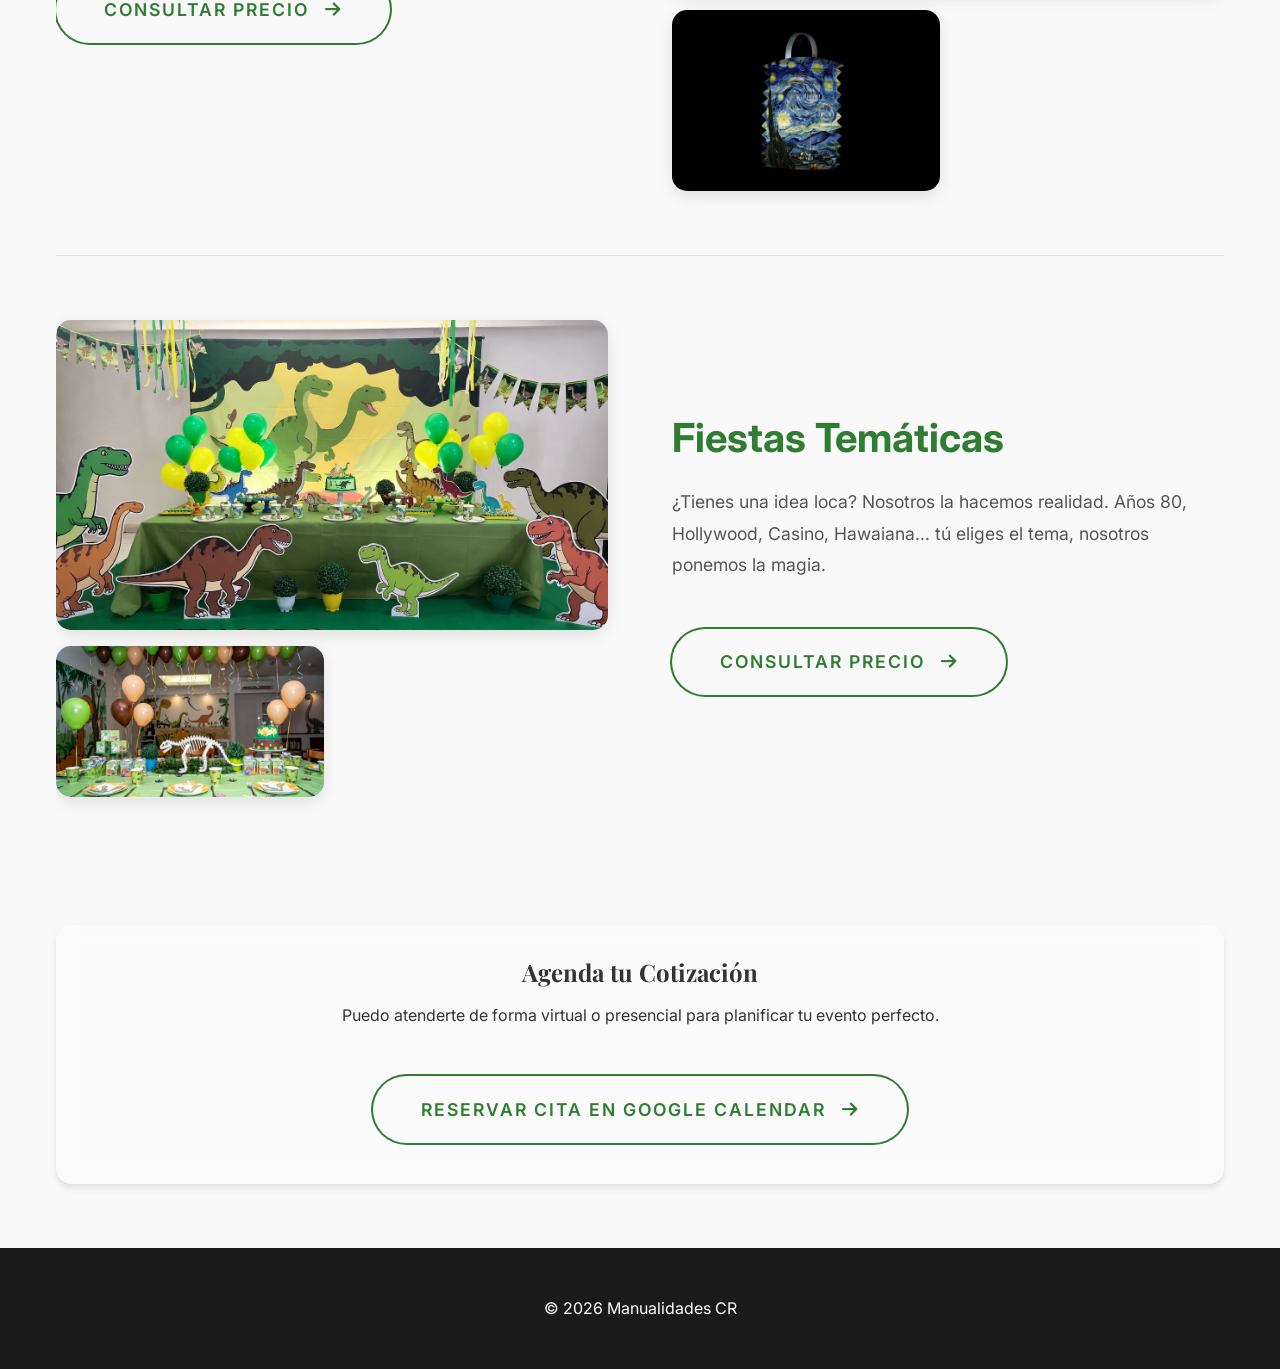
<file: servicios.html>
<!DOCTYPE html>
<html lang="es">

<head>
    <meta charset="UTF-8">
    <meta name="viewport" content="width=device-width, initial-scale=1.0">
    <title>Servicios - Manualidades CR</title>
    <link
        href="https://fonts.googleapis.com/css2?family=Inter:wght@400;600&family=Playfair+Display:wght@700&display=swap"
        rel="stylesheet">
    <link rel="stylesheet" href="https://cdnjs.cloudflare.com/ajax/libs/font-awesome/6.4.0/css/all.min.css">
    <link rel="stylesheet" href="css/style.css">
</head>

<body>

    <nav class="navbar">
        <div class="container">
            <!-- Left Links -->
            <div class="nav-links nav-group left">
                <a href="index.html" data-i18n="nav_home">Inicio</a>
                <a href="index.html#acerca" data-i18n="nav_about">Acerca</a>
            </div>

            <!-- Center Logo -->
            <a href="index.html" class="logo">
                <img src="img/logo/logo.png" alt="Logo">
            </a>

            <!-- Mobile Toggle -->
            <div class="nav-toggle"><i class="fas fa-bars"></i></div>

            <!-- Right Links -->
            <div class="nav-links nav-group right">
                <a href="servicios.html" class="active" data-i18n="nav_services">Servicios</a>
                <a href="#cotizacion" data-i18n="nav_quote">Cotizar</a>
                <a href="index.html#contacto" data-i18n="nav_contact">Contacto</a>
                <a href="#" id="theme-toggle"><i class="fas fa-moon"></i></a>
                <a href="#" id="lang-toggle"><i class="fas fa-globe"></i> <span class="lang-text">ES</span></a>
            </div>
        </div>
        </div>
    </nav>

    <!-- Service Hero (Impact Header) -->
    <header class="service-hero">
        <div class="service-hero-content">
            <h1 data-i18n="services_page_title">Nuestros Servicios</h1>
            <p data-i18n="services_page_subtitle">Dedicación y detalle en cada proyecto.</p>
        </div>
    </header>

    <div class="container">

        <!-- Animacion (Row Left Text, Right Image) -->
        <div id="animacion" class="service-row">
            <div class="service-text">
                <h2 data-i18n="serv_anim_title">Animamos todos tus eventos</h2>
                <p>
                    Llevamos la mejor energía a tu celebración. Desde cumpleaños infantiles hasta eventos corporativos,
                    nuestro equipo se encarga de mantener a todos entretenidos con dinámicas, juegos y mucha diversión.
                </p>
                <a href="https://wa.me/50670204207?text=Hola,%20quisiera%20consultar%20precios%20sobre%20Animación"
                    class="btn-creative" data-i18n="serv_anim_btn">
                    <i class="fab fa-whatsapp"></i> Consultar Precio
                </a>
            </div>
            <div class="service-visual">
                <div class="blob-shape">
                    <img src="img/servicios/animador/animador1.png" alt="Animación">
                </div>
            </div>
        </div>

        <hr style="border: 0; border-top: 1px solid rgba(0,0,0,0.1); margin: 0;">

        <!-- Decoración General (Row Right Text, Left Grid) -->
        <div id="decoracion" class="service-row reverse">
            <div class="service-text">
                <h2 data-i18n="serv_decor_title">Decoración General</h2>
                <p data-i18n="serv_decor_desc">
                    Transformamos cualquier espacio en un ambiente mágico. Cuidamos cada detalle, desde la paleta de
                    colores
                    hasta los arreglos florales y estructuras.
                </p>
                <a href="https://wa.me/50670204207?text=Hola,%20quisiera%20consultar%20precios%20sobre%20Decoración"
                    class="btn-creative" data-i18n="serv_anim_btn">
                    <i class="fab fa-whatsapp"></i> Consultar Precio
                </a>
            </div>
            <div class="service-visual" style="display: block;"> <!-- Block for grid -->
                <div class="bento-grid">
                    <div class="bento-item">
                        <img src="img/servicios/decoracion/d1.png" class="gallery-img" alt="Decoración General">
                    </div>
                    <div class="bento-item">
                        <img src="img/servicios/decoracion/d2.png" class="gallery-img" alt="Decoración General">
                    </div>
                    <div class="bento-item">
                        <img src="img/servicios/decoracion/d3.png" class="gallery-img" alt="Decoración General">
                    </div>
                    <div class="bento-item">
                        <img src="img/servicios/decoracion/d4.png" class="gallery-img" alt="Decoración General">
                    </div>
                </div>
            </div>
        </div>

        <hr style="border: 0; border-top: 1px solid rgba(0,0,0,0.1); margin: 0;">

        <!-- Piñatas (Row Left Text, Right Grid) -->
        <div id="pinatas" class="service-row">
            <div class="service-text">
                <h2 data-i18n="serv_pinatas_title">Piñatas Personalizadas</h2>
                <p>
                    ¡El momento más esperado de la fiesta! Creamos piñatas de cualquier personaje,
                    forma o tamaño, con acabados de alta calidad y resistencia perfecta.
                </p>
                <a href="https://wa.me/50670204207?text=Hola,%20quisiera%20consultar%20precios%20sobre%20Piñatas"
                    class="btn-creative" data-i18n="serv_anim_btn">
                    <i class="fab fa-whatsapp"></i> Consultar Precio
                </a>
            </div>
            <div class="service-visual" style="display: block;">
                <div class="bento-grid">
                    <!-- Using Bento Logic: 1 big, 2 small -->
                    <div class="bento-item" style="grid-column: span 2; grid-row: span 2;">
                        <img src="img/servicios/piñataspersonalizadas/piñata1.jpeg" class="gallery-img"
                            alt="Piñata Personalizada">
                    </div>
                    <div class="bento-item" style="grid-column: span 2; grid-row: span 1;">
                        <img src="img/servicios/piñataspersonalizadas/piñata2.jpeg" class="gallery-img"
                            alt="Piñata Personalizada">
                    </div>
                    <div class="bento-item" style="grid-column: span 2; grid-row: span 1;">
                        <img src="img/servicios/piñataspersonalizadas/piñata3.jpeg" class="gallery-img"
                            alt="Piñata Personalizada">
                    </div>
                </div>
            </div>
        </div>

        <hr style="border: 0; border-top: 1px solid rgba(0,0,0,0.1); margin: 0;">

        <!-- Baby Shower (Row Right Text, Left Grid) -->
        <div id="babyshower" class="service-row reverse">
            <div class="service-text">
                <h2 data-i18n="serv_bs_title">Baby Shower</h2>
                <p>
                    Celebra la llegada de tu bebé con una decoración tierna y elegante.
                    Diseños personalizados para niños, niñas o revelación de género.
                </p>
                <a href="https://wa.me/50670204207?text=Hola,%20quisiera%20consultar%20precios%20sobre%20Baby%20Shower"
                    class="btn-creative" data-i18n="serv_anim_btn">
                    <i class="fab fa-whatsapp"></i> Consultar Precio
                </a>
            </div>
            <div class="service-visual" style="display: block;">
                <div class="bento-grid" style="grid-template-columns: 1fr 1fr; grid-template-rows: 250px;">
                    <div class="bento-item" style="grid-column: span 1;">
                        <img src="img/servicios/babyshower/bs1.png" class="gallery-img" alt="Baby Shower Decor">
                    </div>
                    <div class="bento-item" style="grid-column: span 1;">
                        <img src="img/servicios/babyshower/bs2.png" class="gallery-img" alt="Baby Shower Decor">
                    </div>
                </div>
            </div>
        </div>

        <hr style="border: 0; border-top: 1px solid rgba(0,0,0,0.1); margin: 0;">

        <!-- Faroles (Row Left Text, Right Grid) -->
        <div id="faroles" class="service-row">
            <div class="service-text">
                <h2 data-i18n="serv_faroles_title">Faroles Artesanales</h2>
                <p>
                    Ilumina tus festividades con nuestros faroles hechos a mano.
                    Creatividad y tradición en cada pieza, perfectos para desfiles o decoración.
                </p>
                <a href="https://wa.me/50670204207?text=Hola,%20quisiera%20consultar%20precios%20sobre%20Faroles"
                    class="btn-creative" data-i18n="serv_anim_btn">
                    <i class="fab fa-whatsapp"></i> Consultar Precio
                </a>
            </div>
            <div class="service-visual" style="display: block;">
                <div class="bento-grid" style="grid-template-columns: 1fr 1fr; grid-template-rows: 250px;">
                    <div class="bento-item">
                        <img src="img/servicios/faroles/farol1.jpeg" class="gallery-img" alt="Farol Artesanal">
                    </div>
                    <div class="bento-item">
                        <img src="img/servicios/faroles/farol2.jpeg" class="gallery-img" alt="Farol Artesanal">
                    </div>
                </div>
            </div>
        </div>

        <hr style="border: 0; border-top: 1px solid rgba(0,0,0,0.1); margin: 0;">

        <!-- Fiestas Tematicas (Row Right Text, Left Grid) -->
        <div id="tematicas" class="service-row reverse">
            <div class="service-text">
                <h2 data-i18n="serv_tematica_title">Fiestas Temáticas</h2>
                <p>
                    ¿Tienes una idea loca? Nosotros la hacemos realidad.
                    Años 80, Hollywood, Casino, Hawaiana... tú eliges el tema, nosotros ponemos la magia.
                </p>
                <a href="https://wa.me/50670204207?text=Hola,%20quisiera%20consultar%20precios%20sobre%20Fiestas%20Temáticas"
                    class="btn-creative" data-i18n="serv_anim_btn">
                    <i class="fab fa-whatsapp"></i> Consultar Precio
                </a>
            </div>
            <div class="service-visual" style="display: block;">
                <div class="bento-grid" style="grid-template-columns: 1fr 1fr; grid-template-rows: 250px;">
                    <div class="bento-item">
                        <img src="img/servicios/fiestastematicas/fiestatematica1.jpeg" class="gallery-img"
                            alt="Fiesta Temática">
                    </div>
                    <div class="bento-item">
                        <img src="img/servicios/fiestastematicas/fiestatematica2.jpeg" class="gallery-img"
                            alt="Fiesta Temática">
                    </div>
                </div>
            </div>
        </div>

        <!-- Agenda Cotizacion (Glass Card) -->
        <div id="cotizacion" class="section glass-card text-center"
            style="margin-top: 4rem; margin-bottom: 4rem; position: relative; z-index: 2;">
            <h2 data-i18n="serv_booking_title" style="margin-bottom: 1rem;">Agenda tu Cotización</h2>
            <p data-i18n="serv_booking_desc" style="max-width: 600px; margin: 0 auto 2rem auto;">
                Puedo atenderte de forma virtual o presencial para planificar tu evento perfecto.
            </p>
            <a href="https://calendar.app.google/jdGSYRA4eyBfwsUC9" target="_blank" class="btn-creative"
                data-i18n="serv_booking_btn">
                <i class="fas fa-calendar-check"></i> Reservar Cita en Google Calendar
            </a>
        </div>

    </div>

    <!-- Gallery Modal -->
    <div id="imageModal" class="modal">
        <span class="modal-close">&times;</span>
        <img class="modal-content" id="modalImage">
        <div id="caption" class="modal-caption"></div>
    </div>

    <footer class="footer">
        <div class="container text-center">
            <p>&copy; 2026 Manualidades CR</p>
        </div>
    </footer>

    <!-- Floating Developer Badge above Tawk.to -->
    <div class="developer-badge-container">
        <div class="developer-badge">
            <div class="badge-logo">
                <img src="img/logo.png" alt="Logo">
            </div>
            <div class="badge-text">
                <a href="https://nextwebcr.com" target="_blank" rel="noopener noreferrer"
                    style="text-decoration: none; color: inherit;">
                    <span>Desarrollado por <strong>NextWeb CR</strong></span>
                </a>
            </div>
        </div>
    </div>

    <!-- Tawk.to & Scripts same as index -->
    <script type="text/javascript">
        var Tawk_API = Tawk_API || {}, Tawk_LoadStart = new Date();
        (function () {
            var s1 = document.createElement("script"), s0 = document.getElementsByTagName("script")[0];
            s1.async = true;
            s1.src = 'https://embed.tawk.to/69633d7c987b03197cb20051/1jelqgcbd';
            s1.charset = 'UTF-8';
            s1.setAttribute('crossorigin', '*');
            s0.parentNode.insertBefore(s1, s0);
        })();
    </script>
    <script src="js/translations.js"></script>
    <script src="js/main.js"></script>
    <script src="js/anti-inspection.js"></script>
    <!-- Floating Icons -->
    <div class="floating-icons">
        <a href="https://wa.me/50670204207" class="float-icon whatsapp" target="_blank"><i
                class="fab fa-whatsapp"></i></a>
        <a href="tel:+506 70204207" class="float-icon phone"><i class="fas fa-phone"></i></a>
    </div>
</body>

</html>
</file>
<file: css/style.css>
/* =========================================
   Global Variables & Theme Config
   ========================================= */
:root {
  /* Colors - Light Mode (Default) */
  --primary-color: #2E7D32;
  /* Verde Natural */
  --secondary-color: #D4AF37;
  /* Dorado Premium */
  --accent-color: #4CAF50;
  /* Verde Claro */
  --bg-color: #F9F9F9;
  /* Fondo Claro */
  --text-color: #333333;
  --card-bg: rgba(255, 255, 255, 0.9);
  --glass-bg: rgba(255, 255, 255, 0.25);
  --glass-border: rgba(255, 255, 255, 0.3);

  /* Typography */
  --font-main: 'Inter', system-ui, -apple-system, sans-serif;
  --font-creative: 'Playfair Display', serif;
  /* Para títulos */

  /* Spacing */
  --container-width: 1200px;
  --spacing-sm: 1rem;
  --spacing-md: 2rem;
  --spacing-lg: 4rem;

  /* Transitions */
  --transition-speed: 0.3s;
}

/* Dark Mode Variables */
body.dark-mode {
  --bg-color: #121212;
  --text-color: #E0E0E0;
  --card-bg: rgba(30, 30, 30, 0.9);
  --glass-bg: rgba(0, 0, 0, 0.25);
  --glass-border: rgba(255, 255, 255, 0.1);
  --primary-color: #4CAF50;
  /* Verde más brillante para contraste */
}

/* =========================================
   Reset & Base Styles
   ========================================= */
* {
  margin: 0;
  padding: 0;
  box-sizing: border-box;
}

html {
  scroll-behavior: smooth;
}

body {
  font-family: var(--font-main);
  background-color: var(--bg-color);
  color: var(--text-color);
  line-height: 1.6;
  transition: background-color var(--transition-speed), color var(--transition-speed);
  overflow-x: hidden;
}

h1,
h2,
h3,
h4,
h5,
h6 {
  font-family: var(--font-creative);
  margin-bottom: var(--spacing-sm);
  line-height: 1.2;
}

a {
  text-decoration: none;
  color: inherit;
  transition: color var(--transition-speed);
}

ul {
  list-style: none;
}

img {
  max-width: 100%;
  height: auto;
  display: block;
}

/* =========================================
   Utility Classes
   ========================================= */
.container {
  max-width: var(--container-width);
  margin: 0 auto;
  padding: 0 var(--spacing-sm);
}

.section {
  padding: var(--spacing-lg) 0;
}

.text-center {
  text-align: center;
}

.flex {
  display: flex;
  gap: var(--spacing-sm);
}

.grid {
  display: grid;
  gap: var(--spacing-sm);
}

/* Glassmorphism Card Style */
.glass-card {
  background: var(--glass-bg);
  backdrop-filter: blur(10px);
  -webkit-backdrop-filter: blur(10px);
  border: 1px solid var(--glass-border);
  border-radius: 16px;
  padding: var(--spacing-md);
  box-shadow: 0 4px 6px rgba(0, 0, 0, 0.1);
}

/* =========================================
   Navbar & Header
   ========================================= */
.navbar {
  position: fixed;
  top: 0;
  left: 0;
  width: 100%;
  background: var(--card-bg);
  backdrop-filter: blur(10px);
  z-index: 1000;
  padding: 0.5rem 0;
  box-shadow: 0 4px 20px rgba(0, 0, 0, 0.05);
  transition: all 0.3s ease;
}

.navbar .container {
  display: flex;
  align-items: center;
  justify-content: space-between;
  position: relative;
  /* Prevent horizontal overflow interaction */
  max-width: 100%;
}

/* Desktop Layout (Split Navigation) - Only for large screens */
@media (min-width: 1024px) {
  .navbar .container {
    display: grid;
    grid-template-columns: 1fr auto 1fr;
    gap: 0.5rem;
    /* Reduced gap */
    padding: 0 2rem;
  }

  .logo {
    display: flex;
    justify-content: center;
    position: relative;
    z-index: 1001;
    /* Above links */
  }

  /* Logo breaking out of navbar height */
  /* Logo breaking out of navbar height */
  /* Logo breaking out of navbar height */
  .logo img {
    height: 85px;
    /* Slightly smaller to be safe */
    width: auto;
    /* Removed border-radius and border to remove the white circle */
    /* Use filter drop-shadow instead of box-shadow to respect transparency */
    filter: drop-shadow(0 4px 6px rgba(0, 0, 0, 0.1));
    transition: transform 0.3s;
    /* Allow logo to overlap slightly if needed */
    margin-bottom: -25px;
  }

  .logo:hover img {
    transform: scale(1.05);
  }

  .nav-group {
    display: flex;
    align-items: center;
    gap: 0.8rem;
    /* Tighter spacing */
    flex-wrap: nowrap;
  }

  /* Reduce font size slightly to fit everything */
  .nav-links a {
    font-size: 0.95rem;
  }

  .nav-group.left {
    justify-content: flex-end;
  }

  .nav-group.right {
    justify-content: flex-start;
  }

  /* Navbar Links Creative Hover */
  .nav-links a {
    position: relative;
    transition: all 0.3s ease;
    padding: 0.5rem 0;
    /* Increase hit area slightly */
  }

  .nav-links a:hover {
    color: var(--secondary-color);
    transform: translateY(-3px);
    /* Subtle lift */
    text-shadow: 0 4px 15px rgba(212, 175, 55, 0.4);
    /* Ethereal Gold Glow */
  }

  /* Active state indicator (optional small dot) */
  .nav-links a.active::after {
    content: '';
    position: absolute;
    bottom: 0;
    left: 50%;
    transform: translateX(-50%);
    width: 6px;
    height: 6px;
    background: var(--secondary-color);
    border-radius: 50%;
    box-shadow: 0 0 10px var(--secondary-color);
  }

  .nav-toggle {
    display: none;
  }
}

/* Mobile/Tablet Layout - Switched earlier to prevent overflow */
@media (max-width: 1023px) {
  .navbar .container {
    display: flex;
    justify-content: space-between;
    padding: 0 1.5rem;
  }

  /* Ensure the grid structure doesn't persist here */
  /* Ensure the grid structure doesn't persist here */
  .logo {
    display: block;
    width: auto;
  }

  .nav-group {
    display: none;
    /* Hidden by default on mobile */
  }

  .logo img {
    height: 50px;
    /* Standard mobile size */
    border-radius: 8px;
    margin: 0;
    border: none;
  }

  /* Combined Mobile Menu Logic */
  .navbar.mobile-menu-open {
    height: 100vh;
    background: var(--card-bg);
    align-items: flex-start;
    /* Align contents to top */
  }

  .navbar.mobile-menu-open .container {
    flex-direction: column;
    justify-content: flex-start;
    height: 100%;
    padding-top: 6rem;
    /* Space for logo/toggle */
    overflow-y: auto;
    gap: 2rem;
  }

  /* Show groups when menu is open */
  .navbar.mobile-menu-open .nav-group {
    display: flex;
    flex-direction: column;
    width: 100%;
    align-items: center;
    gap: 1.5rem;
    animation: fadeInUp 0.4s ease forwards;
  }

  /* Adjust toggle position to be fixed/top-right always */
  .nav-toggle {
    display: block;
    font-size: 1.8rem;
    color: var(--primary-color);
    position: absolute;
    top: 1.5rem;
    /* align with logo approx */
    right: 1.5rem;
    z-index: 1002;
    cursor: pointer;
  }

  .logo img {
    position: relative;
    z-index: 1002;
  }

  .dropdown-content {
    position: static;
    box-shadow: none;
    background: transparent;
    padding-left: 1rem;
    width: 100%;
    text-align: center;
    transform: none;
    border: none;
  }

  .dropdown-content a {
    color: var(--text-color);
  }
}

.nav-links .dropdown {
  position: relative;
}

.dropdown-content {
  display: none;
  position: absolute;
  top: 100%;
  left: 50%;
  transform: translateX(-50%);
  background: var(--card-bg);
  min-width: 220px;
  box-shadow: 0 15px 30px rgba(0, 0, 0, 0.15);
  border-radius: 12px;
  padding: 0.8rem 0;
  z-index: 1001;
  border: 1px solid var(--glass-border);
  backdrop-filter: blur(20px);
}

.dropdown:hover .dropdown-content {
  display: block;
  animation: fadeIn 0.3s ease;
}

@keyframes fadeIn {
  from {
    opacity: 0;
    transform: translate(-50%, 10px);
  }

  to {
    opacity: 1;
    transform: translate(-50%, 0);
  }
}

.dropdown-content a {
  display: block;
  padding: 0.8rem 1.5rem;
  color: var(--text-color);
  transition: background 0.2s;
}

.dropdown-content a:hover {
  background-color: var(--primary-color);
  color: white;
}



/* Keyframes for Mobile Menu */
@keyframes fadeInUp {
  from {
    opacity: 0;
    transform: translateY(20px);
  }

  to {
    opacity: 1;
    transform: translateY(0);
  }
}

/* =========================================
   Component Styles
   ========================================= */

/* Hero Section */
.hero {
  height: 100vh;
  position: relative;
  display: flex;
  align-items: center;
  justify-content: center;
  color: white;
  text-align: center;
  overflow: hidden;
}

/* Hero Slider */
.hero-slider {
  position: absolute;
  top: 0;
  left: 0;
  width: 100%;
  height: 100%;
  z-index: -2;
}

.hero-slide {
  position: absolute;
  top: 0;
  left: 0;
  width: 100%;
  height: 100%;
  opacity: 0;
  transition: opacity 1s ease-in-out;
}

.hero-slide.active {
  opacity: 1;
}

.hero-slide video {
  width: 100%;
  height: 100%;
  object-fit: cover;
}

.slide-img {
  width: 100%;
  height: 100%;
  background-size: cover;
  background-position: center;
}

.hero-overlay {
  position: absolute;
  top: 0;
  left: 0;
  width: 100%;
  height: 100%;
  /* Gradient from transparent top to dark bottom for text readability */
  background: linear-gradient(to bottom, rgba(0, 0, 0, 0) 0%, rgba(0, 0, 0, 0.2) 60%, rgba(0, 0, 0, 0.9) 100%);
  z-index: -1;
}

.hero-content {
  position: absolute;
  bottom: 10%;
  left: 0;
  width: 100%;
  text-align: left;
  z-index: 2;
  padding-left: 5%;
  /* Add some padding from the edge */
}

.hero-content h1 {
  font-size: 3.5rem;
  margin-bottom: 0.5rem;
  text-transform: uppercase;
  letter-spacing: 2px;
  text-shadow: 2px 2px 4px rgba(0, 0, 0, 0.7);
  transition: opacity 0.5s ease-in-out, transform 0.5s ease-in-out;
  opacity: 1;
  transform: translateY(0);
}

.hero-content h1.fade-out {
  opacity: 0;
  transform: translateY(20px);
}

.hero-content p {
  font-size: 1.25rem;
  max-width: 600px;
  margin: 0 0 2rem;
  /* Remove auto margins to align left */
  text-shadow: 1px 1px 3px rgba(0, 0, 0, 0.7);
}

.btn-primary {
  display: inline-block;
  padding: 1rem 2rem;
  background: var(--primary-color);
  color: white;
  border-radius: 50px;
  font-weight: bold;
  transition: transform 0.2s, background 0.2s;
}

.btn-primary:hover {
  transform: scale(1.05);
  background: #256628;
}

/* Floating Icons */
.floating-icons {
  position: fixed;
  bottom: 2rem;
  left: 2rem;
  display: flex;
  flex-direction: column;
  gap: 1rem;
  z-index: 999;
}

.float-icon {
  width: 50px;
  height: 50px;
  border-radius: 50%;
  background: white;
  color: var(--primary-color);
  display: flex;
  align-items: center;
  justify-content: center;
  font-size: 1.5rem;
  box-shadow: 0 4px 10px rgba(0, 0, 0, 0.2);
  transition: transform 0.3s;
}

.float-icon.whatsapp {
  background: #25D366;
  color: white;
}

.float-icon.phone {
  background: var(--primary-color);
  color: white;
}

.float-icon:hover {
  transform: translateY(-5px);
}

/* Footer */
.footer {
  background: #1a1a1a;
  color: #fff;
  padding: 3rem 0;
  margin-top: auto;
}

.footer-content {
  display: grid;
  grid-template-columns: repeat(auto-fit, minmax(250px, 1fr));
  gap: 2rem;
  margin-bottom: 2rem;
}

.footer h3 {
  color: var(--secondary-color);
  margin-bottom: 1rem;
}

.footer-socials a {
  margin-right: 1rem;
  font-size: 1.5rem;
}

.footer-bottom {
  text-align: center;
  border-top: 1px solid #333;
  padding-top: 2rem;
  font-size: 0.9rem;
  color: #888;
}

/* =========================================
   Specific Section Styles
   ========================================= */
.about-img {
  border-radius: 20px;
  object-fit: cover;
  box-shadow: 0 10px 30px rgba(0, 0, 0, 0.1);
}

.service-card {
  position: relative;
  overflow: hidden;
  border-radius: 16px;
  transition: transform 0.3s;
}

.service-card:hover {
  transform: translateY(-5px);
}

.service-img {
  width: 100%;
  height: 300px;
  object-fit: cover;
}

.service-overlay {
  position: absolute;
  bottom: 0;
  left: 0;
  width: 100%;
  background: linear-gradient(transparent, rgba(0, 0, 0, 0.8));
  color: white;
  padding: 1rem;
}

/* Gallery Modal */
.modal {
  display: none;
  position: fixed;
  z-index: 2000;
  left: 0;
  top: 0;
  width: 100%;
  height: 100%;
  overflow: auto;
  background-color: rgba(0, 0, 0, 0.9);
}

.modal-content {
  margin: auto;
  display: block;
  width: 80%;
  max-width: 900px;
  max-height: 80vh;
  object-fit: contain;
  margin-top: 5vh;
}

/* =========================================
   Mobile Specific Adjustments
   ========================================= */
@media (max-width: 768px) {

  /* Navbar Adjustment */
  .navbar .container {
    padding: 0 1rem;
  }

  .logo img {
    height: 50px;
    /* Smaller logo for mobile */
    margin-bottom: 0;
    border: none;
    box-shadow: none;
  }

  /* Hero Text Adjustment - Fix for "Desbordado" */
  .hero-content {
    bottom: 5%;
    /* Higher up on small screens */
    padding-left: 1rem;
    padding-right: 1rem;
  }

  .hero-content h1 {
    font-size: 2rem;
    /* Much smaller than 3.5rem */
    line-height: 1.2;
  }

  .hero-content p {
    font-size: 1rem;
    margin-bottom: 1.5rem;
  }

  .btn-primary {
    padding: 0.8rem 1.5rem;
    font-size: 0.9rem;
  }

  /* Grid Adjustments */
  .grid {
    grid-template-columns: 1fr;
    /* Force single column */
  }

  .about-image {
    order: -1;
    /* Image first on mobile */
    margin-bottom: 2rem;
  }

  .contact-info,
  form {
    width: 100%;
  }

  /* Prevent horizontal scroll */
  body,
  html {
    overflow-x: hidden;
    width: 100%;
  }

  .container {
    width: 100%;
    padding: 0 1rem;
  }
}

.modal-caption {
  margin: auto;
  display: block;
  width: 80%;
  max-width: 700px;
  text-align: center;
  color: #ccc;
  padding: 10px 0;
  height: 150px;
}

/* =========================================
   Reviews Marquee
   ========================================= */
.reviews-marquee-container {
  overflow: hidden;
  width: 100%;
  position: relative;
  padding: 2rem 0;
  /* Mask fade effect on sides */
  mask-image: linear-gradient(to right, transparent, black 10%, black 90%, transparent);
  -webkit-mask-image: linear-gradient(to right, transparent, black 10%, black 90%, transparent);
}

.reviews-marquee {
  display: flex;
  gap: 2rem;
  width: max-content;
  animation: scroll 40s linear infinite;
}

.reviews-marquee:hover {
  animation-play-state: paused;
}

.review-card {
  min-width: 300px;
  max-width: 300px;
  /* Ensure glass card styles are consistent */
  display: flex;
  flex-direction: column;
  justify-content: space-between;
}

.review-card .stars {
  color: var(--secondary-color);
  font-size: 1.2rem;
  margin-bottom: 0.5rem;
}

.review-card p {
  font-style: italic;
  font-size: 0.95rem;
  margin-bottom: 1rem;
}

.review-card small {
  font-weight: bold;
  color: var(--primary-color);
  text-align: right;
  display: block;
}

@keyframes scroll {
  0% {
    transform: translateX(0);
  }

  100% {
    transform: translateX(calc(-50% - 1rem));
    /* Scroll half the content (original set) */
  }
}

/* =========================================
   Redesigned About Section ("Organic & Impact")
   ========================================= */
.relative-section {
  position: relative;
  overflow: hidden;
  padding: 6rem 0;
  /* More breathing room */
}

/* =========================================
   Tawk.to Logo Overlay
   ========================================= */
/* =========================================
   Developer Badge (NextWeb CR Style)
   ========================================= */
.developer-badge-container {
  position: fixed;
  bottom: 100px;
  /* Above Tawk.to */
  right: 20px;
  /* Aligned with Tawk.to */
  z-index: 2147483000;
  font-family: 'Inter', sans-serif;
  animation: fadeIn 1s ease-out;
  pointer-events: none;
  /* Allow clicks through if needed, but badge itself might be clickable? Keeping none for now */
}

.developer-badge {
  display: flex;
  align-items: center;
  background-color: #0F0F0F;
  /* Deep Black/Grey */
  border: 1px solid #D4AF37;
  /* Gold Border */
  border-radius: 8px;
  /* Sutil rounded corners */
  padding: 8px 12px;
  box-shadow: 0 4px 15px rgba(0, 0, 0, 0.5);
  gap: 10px;
  backdrop-filter: blur(5px);
  pointer-events: auto;
}

.developer-badge a {
  transition: opacity 0.3s;
}

.developer-badge a:hover {
  opacity: 0.8;
}


.badge-logo img {
  width: 25px;
  height: auto;
  display: block;
}

.badge-text {
  display: flex;
  flex-direction: column;
  line-height: 1.1;
  color: #fff;
  font-size: 10px;
  text-align: left;
}

.badge-text span {
  font-weight: 300;
  opacity: 0.8;
}

.badge-text strong {
  font-weight: 700;
  font-size: 12px;
  letter-spacing: 0.5px;
}


.relative-z {
  position: relative;
  z-index: 2;
}

/* Background Blobs */
.blob-bg {
  position: absolute;
  border-radius: 50%;
  filter: blur(80px);
  z-index: 1;
  opacity: 0.4;
}

.blob-1 {
  width: 400px;
  height: 400px;
  background: var(--primary-color);
  top: -100px;
  left: -100px;
}

.blob-2 {
  width: 300px;
  height: 300px;
  background: var(--secondary-color);
  bottom: -50px;
  right: -50px;
}

/* Layout Wrapper */
.about-wrapper {
  display: grid;
  grid-template-columns: 1fr 1fr;
  gap: 4rem;
  align-items: center;
}

/* Image Styling */
.about-image-container {
  position: relative;
}

.image-frame {
  position: relative;
  z-index: 2;
}

.about-img-creative {
  width: 100%;
  border-radius: 30% 70% 70% 30% / 30% 30% 70% 70%;
  /* Organic Shape */
  box-shadow: 0 20px 40px rgba(0, 0, 0, 0.15);
  transition: all 0.5s ease;
  border: 5px solid rgba(255, 255, 255, 0.5);
}

.about-img-creative:hover {
  border-radius: 50%;
  transform: scale(1.02);
}

/* Floating Badge */
.experience-badge {
  position: absolute;
  bottom: 20px;
  right: 20px;
  background: var(--secondary-color);
  color: white;
  padding: 1.5rem;
  border-radius: 50%;
  width: 120px;
  height: 120px;
  display: flex;
  flex-direction: column;
  align-items: center;
  justify-content: center;
  text-align: center;
  box-shadow: 0 10px 20px rgba(212, 175, 55, 0.4);
  z-index: 3;
  border: 3px solid white;
}

.experience-badge .years {
  font-family: var(--font-creative);
  font-size: 2rem;
  font-weight: bold;
  line-height: 1;
}

.experience-badge .label {
  font-size: 0.7rem;
  text-transform: uppercase;
  letter-spacing: 1px;
}

.floating-anim {
  animation: float 6s ease-in-out infinite;
}

@keyframes float {
  0% {
    transform: translateY(0px);
  }

  50% {
    transform: translateY(-15px);
  }

  100% {
    transform: translateY(0px);
  }
}

/* Content Styling */
.about-content-creative {
  z-index: 3;
}

.section-title-lg {
  font-size: 3.5rem;
  color: var(--primary-color);
  margin-bottom: 0.5rem;
  line-height: 1;
}

.subtitle-creative {
  font-size: 1.5rem;
  color: #555;
  font-weight: 300;
  margin-bottom: 1.5rem;
}

.divider-line {
  width: 80px;
  height: 4px;
  background: var(--secondary-color);
  margin-bottom: 2rem;
  border-radius: 2px;
}

.about-desc-lg {
  font-size: 1.1rem;
  color: #666;
  margin-bottom: 2rem;
  line-height: 1.8;
}

/* Quote Box */
.quote-creative {
  background: var(--glass-bg);
  border-left: 4px solid var(--primary-color);
  padding: 1.5rem;
  border-radius: 0 12px 12px 0;
  margin-bottom: 2rem;
  backdrop-filter: blur(5px);
}

.quote-creative p {
  font-family: var(--font-creative);
  font-size: 1.3rem;
  font-style: italic;
  color: #333;
}

.highlight {
  color: var(--primary-color);
  position: relative;
  z-index: 1;
}

.highlight::after {
  content: '';
  position: absolute;
  bottom: 2px;
  left: 0;
  width: 100%;
  height: 8px;
  background: rgba(212, 175, 55, 0.3);
  z-index: -1;
  transform: rotate(-1deg);
}

/* Features List */
.about-features {
  display: flex;
  gap: 1.5rem;
  flex-wrap: wrap;
}

.about-features li {
  display: flex;
  align-items: center;
  gap: 0.5rem;
  font-weight: 600;
  color: var(--text-color);
}

.about-features i {
  color: var(--secondary-color);
  font-size: 1.2rem;
}

/* Dark Mode Adjustments */
body.dark-mode .subtitle-creative,
body.dark-mode .about-desc-lg,
body.dark-mode .quote-creative p {
  color: #ddd;
}

body.dark-mode .experience-badge {
  box-shadow: 0 10px 20px rgba(212, 175, 55, 0.2);
}

/* Mobile Responsive */
@media (max-width: 900px) {
  .about-wrapper {
    grid-template-columns: 1fr;
    gap: 3rem;
    text-align: center;
  }

  .divider-line {
    margin: 0 auto 2rem;
  }

  .experience-badge {
    width: 100px;
    height: 100px;
    bottom: 0px;
    right: 0px;
  }

  .experience-badge .years {
    font-size: 1.5rem;
  }

  .section-title-lg {
    font-size: 2.5rem;
  }

  .about-features {
    justify-content: center;
  }
}

/* =========================================
   Redesigned Achievements Section
   ========================================= */
.achievements-section {
  position: relative;
  background-image: url('../img/hero/hero2.png');
  /* reusing hero image or pattern */
  background-attachment: fixed;
  background-size: cover;
  background-position: center;
  padding: 8rem 0;
  color: white;
}

.achievements-overlay {
  position: absolute;
  top: 0;
  left: 0;
  width: 100%;
  height: 100%;
  background: rgba(0, 0, 0, 0.7);
  z-index: 1;
}

.section-title-light {
  font-size: 3rem;
  color: white;
  margin-bottom: 4rem;
  text-transform: uppercase;
  letter-spacing: 3px;
  text-shadow: 0 5px 15px rgba(0, 0, 0, 0.5);
}

.achievements-grid {
  display: grid;
  grid-template-columns: repeat(auto-fit, minmax(250px, 1fr));
  gap: 3rem;
  position: relative;
  z-index: 2;
}

.stat-card {
  text-align: center;
  padding: 3rem 2rem;
  border-radius: 20px;
  transition: transform 0.3s ease;
}

.stat-card.glass-effect {
  background: rgba(255, 255, 255, 0.1);
  backdrop-filter: blur(10px);
  border: 1px solid rgba(255, 255, 255, 0.2);
  box-shadow: 0 15px 35px rgba(0, 0, 0, 0.2);
}

.stat-card:hover {
  transform: translateY(-10px);
  background: rgba(255, 255, 255, 0.15);
}

.stat-icon {
  font-size: 3.5rem;
  color: var(--secondary-color);
  /* Gold */
  margin-bottom: 1.5rem;
  /* Drop shadow for icon */
  filter: drop-shadow(0 5px 5px rgba(0, 0, 0, 0.3));
}

.stat-number {
  font-family: var(--font-creative);
  font-size: 4rem;
  font-weight: bold;
  color: white;
  margin-bottom: 0.5rem;
  line-height: 1;
}

/* Add "+" suffix via CSS to keep the number clean in JS for counting */
.stat-number::after {
  content: '+';
  color: var(--secondary-color);
  font-size: 3rem;
  vertical-align: super;
}

.stat-label {
  font-size: 1.2rem;
  font-weight: 300;
  color: #e0e0e0;
  letter-spacing: 1px;
  text-transform: uppercase;
}

@media (max-width: 768px) {
  .achievements-section {
    background-attachment: scroll;
    /* Better performance on mobile */
  }

  .stat-number {
    font-size: 3rem;
  }
}

/* =========================================
   Creative Hero Button
   ========================================= */
.btn-creative {
  position: relative;
  display: inline-block;
  padding: 1.2rem 3rem;
  color: white;
  text-transform: uppercase;
  font-size: 1.1rem;
  font-weight: 600;
  letter-spacing: 2px;
  background: transparent;
  border: none;
  overflow: hidden;
  cursor: pointer;
  transition: all 0.4s ease;
  z-index: 1;
  margin-top: 1rem;
  /* Glass border effect */
  box-shadow: 0 0 0 2px rgba(255, 255, 255, 0.5);
  border-radius: 50px;
}

.btn-creative::before {
  content: '';
  position: absolute;
  top: 0;
  left: 0;
  width: 0%;
  height: 100%;
  background: var(--secondary-color);
  /* Gold */
  z-index: -1;
  transition: width 0.4s ease;
  border-radius: 50px;
}

.btn-creative:hover {
  color: white;
  box-shadow: 0 0 20px rgba(212, 175, 55, 0.6);
  transform: translateY(-3px);
  text-shadow: 0 2px 4px rgba(0, 0, 0, 0.3);
}

.btn-creative:hover::before {
  width: 100%;
}

/* Optional icon if added */
.btn-creative i {
  margin-left: 10px;
  transition: transform 0.3s;
}

.btn-creative:hover i {
  transform: translateX(5px);
}

/* =========================================
   Services Page Redesign
   ========================================= */

/* Service Hero */
.service-hero {
  position: relative;
  height: 60vh;
  min-height: 400px;
  background: url('../img/hero/hero2.png') no-repeat center center/cover;
  display: flex;
  align-items: center;
  justify-content: center;
  text-align: center;
  color: white;
  margin-top: 80px;
  /* Navbar height */
  overflow: hidden;
}

.service-hero::before {
  content: '';
  position: absolute;
  top: 0;
  left: 0;
  width: 100%;
  height: 100%;
  background: rgba(0, 0, 0, 0.5);
  /* Overlay */
  z-index: 1;
}

.service-hero-content {
  position: relative;
  z-index: 2;
  max-width: 800px;
  padding: 2rem;
}

.service-hero h1 {
  font-size: 3.5rem;
  font-family: var(--font-heading);
  margin-bottom: 1rem;
  text-shadow: 2px 2px 4px rgba(0, 0, 0, 0.5);
  animation: fadeInUp 1s ease-out;
}

.service-hero p {
  font-size: 1.2rem;
  max-width: 600px;
  margin: 0 auto;
  animation: fadeInUp 1s ease-out 0.3s backwards;
}

/* Service Section Layout */
.service-row {
  display: flex;
  align-items: center;
  gap: 4rem;
  padding: 4rem 0;
  overflow: hidden;
  /* For blobs */
}

.service-row.reverse {
  flex-direction: row-reverse;
}

.service-text {
  flex: 1;
  z-index: 2;
}

.service-visual {
  flex: 1;
  position: relative;
  z-index: 2;
  display: flex;
  justify-content: center;
  align-items: center;
}

.service-text h2 {
  font-size: 2.5rem;
  color: var(--primary-color);
  margin-bottom: 1.5rem;
  font-family: var(--font-heading);
}

.service-text p {
  font-size: 1.1rem;
  color: #555;
  margin-bottom: 2rem;
  line-height: 1.8;
}

.dark-mode .service-text p {
  color: #ddd;
}

/* Organic Shapes (Blobs) */
.blob-shape {
  width: 100%;
  max-width: 500px;
  aspect-ratio: 1/1;
  border-radius: 30% 70% 70% 30% / 30% 30% 70% 70%;
  overflow: hidden;
  box-shadow: 10px 10px 30px rgba(0, 0, 0, 0.15);
  transition: all 0.5s ease;
  animation: floatBlob 6s ease-in-out infinite;
}

.blob-shape.alt {
  border-radius: 70% 30% 30% 70% / 60% 40% 60% 40%;
  animation-delay: 1s;
}

.blob-shape img {
  width: 100%;
  height: 100%;
  object-fit: cover;
  transition: transform 0.5s ease;
}

.blob-shape:hover img {
  transform: scale(1.1);
}

@keyframes floatBlob {

  0%,
  100% {
    border-radius: 30% 70% 70% 30% / 30% 30% 70% 70%;
    transform: translateY(0);
  }

  50% {
    border-radius: 70% 30% 30% 70% / 60% 40% 60% 40%;
    transform: translateY(-10px);
  }
}

/* Bento Grid Gallery */
.bento-grid {
  display: grid;
  grid-template-columns: repeat(4, 1fr);
  grid-template-rows: repeat(2, 200px);
  gap: 1rem;
  width: 100%;
}

.bento-item {
  border-radius: 15px;
  overflow: hidden;
  position: relative;
  cursor: pointer;
  transition: transform 0.3s ease;
  box-shadow: 0 5px 15px rgba(0, 0, 0, 0.1);
}

.bento-item:hover {
  transform: translateY(-5px);
  box-shadow: 0 10px 25px rgba(0, 0, 0, 0.2);
}

.bento-item img {
  width: 100%;
  height: 100%;
  object-fit: cover;
}

/* Bento Grid Spans */
.bento-item:nth-child(1) {
  grid-column: span 2;
  grid-row: span 2;
}

/* Large item */
.bento-item:nth-child(2) {
  grid-column: span 1;
  grid-row: span 1;
}

.bento-item:nth-child(3) {
  grid-column: span 1;
  grid-row: span 1;
}

.bento-item:nth-child(4) {
  grid-column: span 2;
  grid-row: span 1;
}

/* Wide item */

/* Responsive */
@media (max-width: 968px) {
  .service-hero {
    height: 50vh;
  }

  .service-hero h1 {
    font-size: 2.5rem;
  }

  .service-row,
  .service-row.reverse {
    flex-direction: column;
    gap: 2rem;
    text-align: center;
    /* Center alignment for tablet/mobile */
    padding: 3rem 0;
  }

  .service-text,
  .service-visual {
    width: 100%;
  }

  .bento-grid {
    grid-template-columns: 1fr 1fr;
    /* 2 columns on tablet */
    grid-template-rows: auto;
  }

  .bento-item:nth-child(1) {
    grid-column: span 2;
    grid-row: span 2;
  }

  .bento-item:nth-child(4) {
    grid-column: span 2;
  }
}

@media (max-width: 600px) {
  .service-hero {
    height: 60vh;
    margin-top: 80px;
  }

  .service-row {
    padding: 2rem 0;
  }

  .bento-grid {
    grid-template-columns: 1fr;
    /* Single column on mobile */
    gap: 1rem;
  }

  .bento-item,
  .bento-item:nth-child(1),
  .bento-item:nth-child(4) {
    grid-column: span 1;
    grid-row: span 1;
    height: 250px;
  }



  .blob-shape {
    max-width: 300px;
    margin: 0 auto;
  }
}


/* =========================================
   Benefits Section Redesign
   ========================================= */

.benefits-creative {
  padding: 6rem 1rem;
  position: relative;
  overflow: hidden;
  background: radial-gradient(circle at 20% 50%, rgba(30, 85, 90, 0.05) 0%, transparent 50%);
}

.benefits-grid-creative {
  display: grid;
  grid-template-columns: repeat(auto-fit, minmax(300px, 1fr));
  gap: 3rem;
  margin-top: 4rem;
  padding: 1rem;
}

.benefit-card-creative {
  background: rgba(255, 255, 255, 0.7);
  backdrop-filter: blur(12px);
  -webkit-backdrop-filter: blur(12px);
  border: 1px solid rgba(255, 255, 255, 0.3);
  border-radius: 20px;
  padding: 3rem 2rem;
  text-align: center;
  position: relative;
  transition: all 0.4s ease;
  box-shadow: 0 10px 30px rgba(0, 0, 0, 0.05);
  z-index: 1;
}

/* Stagger effect on desktop */
@media (min-width: 968px) {
  .benefit-card-creative:nth-child(2) {
    transform: translateY(-2rem);
  }
}

.benefit-card-creative:hover {
  transform: translateY(-10px) scale(1.02);
  box-shadow: 0 20px 40px rgba(0, 0, 0, 0.1);
  border-color: rgba(212, 175, 55, 0.3);
}

.benefit-icon-wrapper {
  width: 80px;
  height: 80px;
  background: linear-gradient(135deg, rgba(212, 175, 55, 0.1), rgba(30, 85, 90, 0.1));
  border-radius: 50%;
  display: flex;
  align-items: center;
  justify-content: center;
  margin: 0 auto 1.5rem auto;
  transition: all 0.4s ease;
  position: relative;
}

.benefit-icon-wrapper i {
  font-size: 2.5rem;
  color: var(--secondary-color);
  transition: all 0.4s ease;
  z-index: 2;
}

.benefit-card-creative:hover .benefit-icon-wrapper {
  transform: rotate(10deg) scale(1.1);
  background: var(--secondary-color);
}

.benefit-card-creative:hover .benefit-icon-wrapper i {
  color: white;
}

.benefit-card-creative h3 {
  font-size: 1.5rem;
  margin-bottom: 1rem;
  color: var(--primary-color);
  font-family: var(--font-heading);
}

.benefit-card-creative p {
  color: #666;
  line-height: 1.6;
}

.dark-mode .benefit-card-creative {
  background: rgba(30, 30, 30, 0.7);
  border-color: rgba(255, 255, 255, 0.1);
}

.dark-mode .benefit-card-creative p {
  color: #ccc;
}

/* Fix for .btn-creative on light backgrounds (Services Page) */
.service-text .btn-creative {
  color: var(--primary-color);
  box-shadow: 0 0 0 2px var(--primary-color);
}

.service-text .btn-creative::before {
  background: var(--secondary-color);
}

.service-text .btn-creative:hover {
  color: white;
  box-shadow: 0 0 20px rgba(212, 175, 55, 0.6);
  border-color: transparent;
  /* Remove border conflict on hover */
}

/* Fix for .btn-creative inside .glass-card (Quote Section) */
.glass-card .btn-creative {
  color: var(--primary-color);
  box-shadow: 0 0 0 2px var(--primary-color);
}

.glass-card .btn-creative::before {
  background: var(--secondary-color);
}

.glass-card .btn-creative:hover {
  color: white;
  box-shadow: 0 0 20px rgba(212, 175, 55, 0.6);
  border-color: transparent;
}

/* =========================================
   Video Testimonials Adjustments
   ========================================= */
.video-container {
  padding: 1rem;
  /* Reduced padding inside card to give more space to video */
  overflow: hidden;
}

.video-container h4 {
  margin-bottom: 0.5rem;
  font-size: 1.1rem;
  color: var(--primary-color);
}

/* Make videos larger on mobile by stacking them */
@media (max-width: 768px) {
  #resenas .grid {
    grid-template-columns: 1fr !important;
    /* Stack videos */
    gap: 2rem;
  }

  .video-container {
    padding: 0.5rem;
    /* Even less padding on mobile */
  }
}

/* =========================================
   Reviews Section Redesign (Visual Impact)
   ========================================= */

.reviews-section-creative {
  padding: 6rem 0;
  position: relative;
  overflow: hidden;
  background: linear-gradient(to bottom, transparent, rgba(30, 85, 90, 0.05));
}

.reviews-marquee-container {
  width: 100%;
  overflow: hidden;
  position: relative;
  mask-image: linear-gradient(to right, transparent, black 10%, black 90%, transparent);
  -webkit-mask-image: linear-gradient(to right, transparent, black 10%, black 90%, transparent);
}

.reviews-marquee {
  display: flex;
  gap: 2rem;
  width: max-content;
  animation: scrollMarquee 40s linear infinite;
  padding: 2rem 0;
}

/* Pause animation on hover for readability */
.reviews-marquee:hover {
  animation-play-state: paused;
}

.review-card-creative {
  width: 350px;
  flex-shrink: 0;
  background: rgba(255, 255, 255, 0.05);
  /* Ultra subtle glass */
  backdrop-filter: blur(15px);
  -webkit-backdrop-filter: blur(15px);
  border: 1px solid rgba(255, 255, 255, 0.2);
  border-radius: 16px;
  padding: 2.5rem;
  position: relative;
  transition: all 0.4s ease;
  box-shadow: 0 10px 30px rgba(0, 0, 0, 0.05);
}

.review-card-creative:hover {
  transform: translateY(-5px) scale(1.02);
  background: rgba(255, 255, 255, 0.1);
  border-color: var(--secondary-color);
  box-shadow: 0 20px 40px rgba(0, 0, 0, 0.15), 0 0 20px rgba(212, 175, 55, 0.2);
  /* Gold glow */
}

/* Quote styling */
.review-card-creative p {
  font-family: 'Playfair Display', serif;
  /* Impact typography */
  font-style: italic;
  font-size: 1.2rem;
  line-height: 1.6;
  color: var(--text-color);
  margin-bottom: 1.5rem;
  position: relative;
  z-index: 2;
}

/* Decorative quote icon */
.review-card-creative::before {
  content: '"';
  font-family: 'Playfair Display', serif;
  font-size: 8rem;
  position: absolute;
  top: -2rem;
  left: 1rem;
  color: rgba(212, 175, 55, 0.1);
  z-index: 1;
}

.review-card-creative .stars {
  color: var(--secondary-color);
  font-size: 1.2rem;
  margin-bottom: 1rem;
  letter-spacing: 2px;
}

.review-card-creative small {
  display: block;
  font-family: var(--font-body);
  font-weight: 600;
  color: var(--primary-color);
  text-transform: uppercase;
  letter-spacing: 1px;
  font-size: 0.9rem;
  text-align: right;
}

@keyframes scrollMarquee {
  0% {
    transform: translateX(0);
  }

  100% {
    transform: translateX(-50%);
  }

  /* Assumes content is duplicated */
}

/* Mobile: Snap Scroll (Usability Rule) */
@media (max-width: 768px) {
  .reviews-marquee-container {
    mask-image: none;
    -webkit-mask-image: none;
    overflow-x: auto;
    scroll-snap-type: x mandatory;
    -webkit-overflow-scrolling: touch;
    padding: 0 1rem;
    /* Margins for swipe */
  }

  .reviews-marquee {
    animation: none;
    /* Disable marquee on mobile */
    width: auto;
    /* Let it flow */
    gap: 1rem;
    padding: 2rem 0.5rem;
    /* Add padding for shadow visibility */
  }

  .review-card-creative {
    width: 85vw;
    /* Almost full width */
    scroll-snap-align: center;
    margin-right: 0;
  }
}

.dark-mode .review-card-creative {
  background: rgba(30, 30, 30, 0.6);
  border-color: rgba(255, 255, 255, 0.1);
}

.dark-mode .review-card-creative p {
  color: #e0e0e0;
}

.dark-mode .review-card-creative:hover {
  background: rgba(50, 50, 50, 0.8);
  border-color: var(--secondary-color);
}

/* =========================================
   Typography & Section Titles
   ========================================= */
.section-title-creative {
  font-family: var(--font-creative);
  font-size: 2.5rem;
  color: var(--primary-color);
  text-align: center;
  text-transform: uppercase;
  letter-spacing: 3px;
  margin-bottom: 3rem;
  position: relative;
  display: inline-block;
  left: 50%;
  transform: translateX(-50%);
}

.section-title-creative::after {
  content: '';
  display: block;
  width: 60px;
  height: 3px;
  background: var(--secondary-color);
  margin: 1rem auto 0;
  border-radius: 2px;
}

/* =========================================
   Luxury Benefits Section (Deep Green & Gold)
   ========================================= */
.benefits-luxury {
  background-color: #0D1F0F;
  /* Deep Forest Green */
  padding: 6rem 0;
  position: relative;
  overflow: hidden;
  color: #fff;
}

/* Subtle Background Decoration (Radial Spotlight) */
.benefits-bg-decoration {
  position: absolute;
  top: 0;
  left: 0;
  width: 100%;
  height: 100%;
  background: radial-gradient(circle at 50% 30%, rgba(45, 106, 79, 0.15) 0%, transparent 70%);
  z-index: 1;
  pointer-events: none;
}

/* Section Header Luxury */
.section-header-luxury {
  text-align: center;
  margin-bottom: 4rem;
  position: relative;
  z-index: 2;
}

.luxury-icon-top {
  font-size: 2rem;
  color: var(--secondary-color);
  margin-bottom: 0.5rem;
  opacity: 0.8;
}

.section-title-luxury {
  font-family: 'Playfair Display', serif;
  font-size: 3rem;
  color: var(--secondary-color);
  text-transform: uppercase;
  letter-spacing: 2px;
  margin: 0;
  text-shadow: 0 4px 10px rgba(0, 0, 0, 0.5);
}

.luxury-underline {
  width: 100px;
  height: 2px;
  background: linear-gradient(90deg, transparent, var(--secondary-color), transparent);
  margin: 1rem auto;
  position: relative;
}

.luxury-underline::after {
  content: '♦';
  position: absolute;
  top: 50%;
  left: 50%;
  transform: translate(-50%, -50%);
  background: #0D1F0F;
  padding: 0 10px;
  color: var(--secondary-color);
  font-size: 1.2rem;
}

/* Grid Layout */
.benefits-grid-luxury {
  display: grid;
  grid-template-columns: repeat(auto-fit, minmax(300px, 1fr));
  gap: 2.5rem;
  position: relative;
  z-index: 2;
  padding: 0 1rem;
}

/* Luxury Card */
.benefit-card-luxury {
  background: rgba(20, 40, 25, 0.4);
  /* Very dark glass */
  backdrop-filter: blur(12px);
  -webkit-backdrop-filter: blur(12px);
  border: 1px solid rgba(201, 168, 76, 0.2);
  /* Subtle Gold Border */
  padding: 3rem 2rem;
  text-align: center;
  transition: all 0.4s cubic-bezier(0.25, 0.8, 0.25, 1);
  position: relative;
  overflow: hidden;
  border-radius: 20px 4px 20px 4px;
  /* Asymmetric corners */
}

/* Asymmetric Hover Effect */
.benefit-card-luxury:hover {
  transform: translateY(-10px) scale(1.02);
  background: rgba(20, 40, 25, 0.6);
  border-color: var(--secondary-color);
  box-shadow:
    0 20px 40px rgba(0, 0, 0, 0.6),
    0 0 20px rgba(201, 168, 76, 0.15),
    inset 0 0 15px rgba(201, 168, 76, 0.05);
}

/* Inner content reset to handle potential skew if used, currently standard */
.card-content-reset {
  position: relative;
  z-index: 2;
}

/* Icon Styling */
.icon-luxury {
  font-size: 3.5rem;
  margin-bottom: 1.5rem;
  background: linear-gradient(135deg, #F0E6D2 0%, #C9A84C 100%);
  -webkit-background-clip: text;
  background-clip: text;
  -webkit-text-fill-color: transparent;
  filter: drop-shadow(0 4px 6px rgba(0, 0, 0, 0.3));
  transition: transform 0.4s ease;
}

/* =========================================
   Luxury Editorial Reviews (Floating Scrolls)
   ========================================= */
.reviews-luxury-section {
  background-color: #0D1F0F;
  padding: 6rem 0;
  position: relative;
  overflow: hidden;
  color: #fff;
}

/* Texture Overlay (Gold Dust / Fabric) */
.luxury-texture-overlay {
  position: absolute;
  top: 0;
  left: 0;
  width: 100%;
  height: 100%;
  background-image:
    radial-gradient(circle at 20% 20%, rgba(201, 168, 76, 0.03) 1px, transparent 1px),
    radial-gradient(circle at 80% 80%, rgba(201, 168, 76, 0.03) 1px, transparent 1px);
  background-size: 100px 100px;
  pointer-events: none;
  z-index: 1;
}

/* Editorial Header */
.section-header-editorial {
  text-align: center;
  margin-bottom: 4rem;
  display: flex;
  flex-direction: column;
  align-items: center;
  justify-content: center;
  position: relative;
}

.section-title-editorial {
  font-family: 'Playfair Display', serif;
  font-size: 3rem;
  color: var(--secondary-color);
  margin: 0 1rem;
  display: inline-block;
  text-transform: none;
  /* More handwritten feel? Or stick to uppercase per prompt */
  /* Prompt said "centrado, en Playfair Display dorado" */
}

.ornament-side {
  color: var(--secondary-color);
  font-size: 1.5rem;
  opacity: 0.7;
}

.editorial-divider-bottom {
  width: 150px;
  height: 1px;
  background: linear-gradient(90deg, transparent, var(--secondary-color), transparent);
  margin-top: 1rem;
  position: relative;
}

.editorial-divider-bottom::after {
  content: '✦';
  position: absolute;
  top: 50%;
  left: 50%;
  transform: translate(-50%, -50%);
  background: #0D1F0F;
  padding: 0 10px;
  color: var(--secondary-color);
}

/* Infinite Marquee Container */
.reviews-marquee-luxury {
  display: flex;
  flex-direction: column;
  gap: 3rem;
  overflow: hidden;
  padding: 2rem 0;
  mask-image: linear-gradient(to right, transparent, black 10%, black 90%, transparent);
  -webkit-mask-image: linear-gradient(to right, transparent, black 10%, black 90%, transparent);
}

.marquee-row {
  display: flex;
  gap: 2rem;
  width: max-content;
}

.marquee-right .marquee-content {
  animation: scroll-left 60s linear infinite;
  /* Top row goes right? Prompt: "fila superior va hacia la derecha" */
  /* If normal scroll is left, then right needs reverse or different keyframe */
  animation: scroll-right 60s linear infinite;
  display: flex;
  gap: 2rem;
}

.marquee-left .marquee-content {
  animation: scroll-left 60s linear infinite;
  /* Bottom row goes left */
  display: flex;
  gap: 2rem;
}

.marquee-content:hover {
  animation-play-state: paused;
}

/* Floating Scroll Card */
.review-scroll-card {
  width: 350px;
  background: #FFF8E7;
  /* Cream/Aged Paper */
  color: #1A3A2A;
  /* Dark Green Text */
  padding: 2rem;
  position: relative;
  box-shadow: 0 10px 20px rgba(0, 0, 0, 0.3);
  /* Torn edge effect using clip-path or border-radius */
  border-radius: 2px;
  /* Add texture overlay on card */
  background-image: url("data:image/svg+xml,%3Csvg width='100' height='100' viewBox='0 0 100 100' xmlns='http://www.w3.org/2000/svg'%3E%3Cfilter id='noise'%3E%3CfeTurbulence type='fractalNoise' baseFrequency='0.8' numOctaves='3' stitchTiles='stitch'/%3E%3C/filter%3E%3Crect width='100%25' height='100%25' filter='url(%23noise)' opacity='0.05'/%3E%3C/svg%3E");
  transition: all 0.4s ease;
  cursor: default;
}

/* Rotations */
.rotation-1 {
  transform: rotate(2deg);
}

.rotation-2 {
  transform: rotate(-1.5deg);
}

.rotation-3 {
  transform: rotate(1deg);
}

/* Hover Effect */
.review-scroll-card:hover {
  transform: scale(1.05) rotate(0deg) translateY(-10px);
  z-index: 10;
  box-shadow: 0 20px 40px rgba(201, 168, 76, 0.2);
}

/* Wax Seal */
.wax-seal {
  position: absolute;
  top: -10px;
  right: -10px;
  width: 40px;
  height: 40px;
  background: var(--secondary-color);
  /* Gold */
  border-radius: 50%;
  display: flex;
  align-items: center;
  justify-content: center;
  color: #0D1F0F;
  font-size: 1.2rem;
  box-shadow: 0 4px 6px rgba(0, 0, 0, 0.2);
  border: 2px solid #b5943e;
}

/* Typography */
.review-scroll-card .stars {
  color: #C9A84C;
  font-size: 1.2rem;
  margin-bottom: 1rem;
  text-shadow: 0 1px 2px rgba(0, 0, 0, 0.1);
}

.review-scroll-card p {
  font-family: 'Lora', serif;
  font-style: italic;
  font-size: 1.1rem;
  line-height: 1.6;
  margin-bottom: 1.5rem;
}

.review-scroll-card small {
  display: block;
  text-align: right;
  font-family: 'Playfair Display', serif;
  font-weight: 700;
  color: #8A6D1F;
  /* Darker Gold for text */
  font-size: 0.9rem;
}

.review-scroll-card small::before {
  content: '— ';
}

/* Keyframes */
@keyframes scroll-left {
  0% {
    transform: translateX(0);
  }

  100% {
    transform: translateX(-100%);
  }
}

@keyframes scroll-right {
  0% {
    transform: translateX(-100%);
  }

  100% {
    transform: translateX(0);
  }
}

/* Mobile Adjustments */
@media (max-width: 768px) {
  .section-title-editorial {
    font-size: 2rem;
  }

  .review-scroll-card {
    width: 280px;
    padding: 1.5rem;
  }
}

.benefit-card-luxury:hover .icon-luxury {
  transform: scale(1.1) rotate(5deg);
}

/* Text Styling */
.benefit-card-luxury h3 {
  font-family: 'Playfair Display', serif;
  font-size: 1.8rem;
  color: #F0E6D2;
  /* Creamy White */
  margin-bottom: 1rem;
}

.benefit-card-luxury p {
  color: #B0C4B1;
  /* Sage / Muted Green-Grey */
  font-family: 'Inter', sans-serif;
  font-size: 1rem;
  line-height: 1.7;
}

/* Footer Decoration */
.section-footer-luxury {
  text-align: center;
  margin-top: 4rem;
  opacity: 0.6;
}

.luxury-divider-bottom {
  font-size: 2rem;
  color: var(--secondary-color);
  display: inline-block;
  animation: float 3s ease-in-out infinite;
}

@keyframes float {

  0%,
  100% {
    transform: translateY(0);
  }

  50% {
    transform: translateY(-5px);
  }
}

/* Mobile Adjustments */
@media (max-width: 768px) {
  .section-title-luxury {
    font-size: 2.2rem;
  }

  .benefits-grid-luxury {
    grid-template-columns: 1fr;
    gap: 2rem;
  }

  .benefit-card-luxury {
    padding: 2.5rem 1.5rem;
  }
}
</file>
